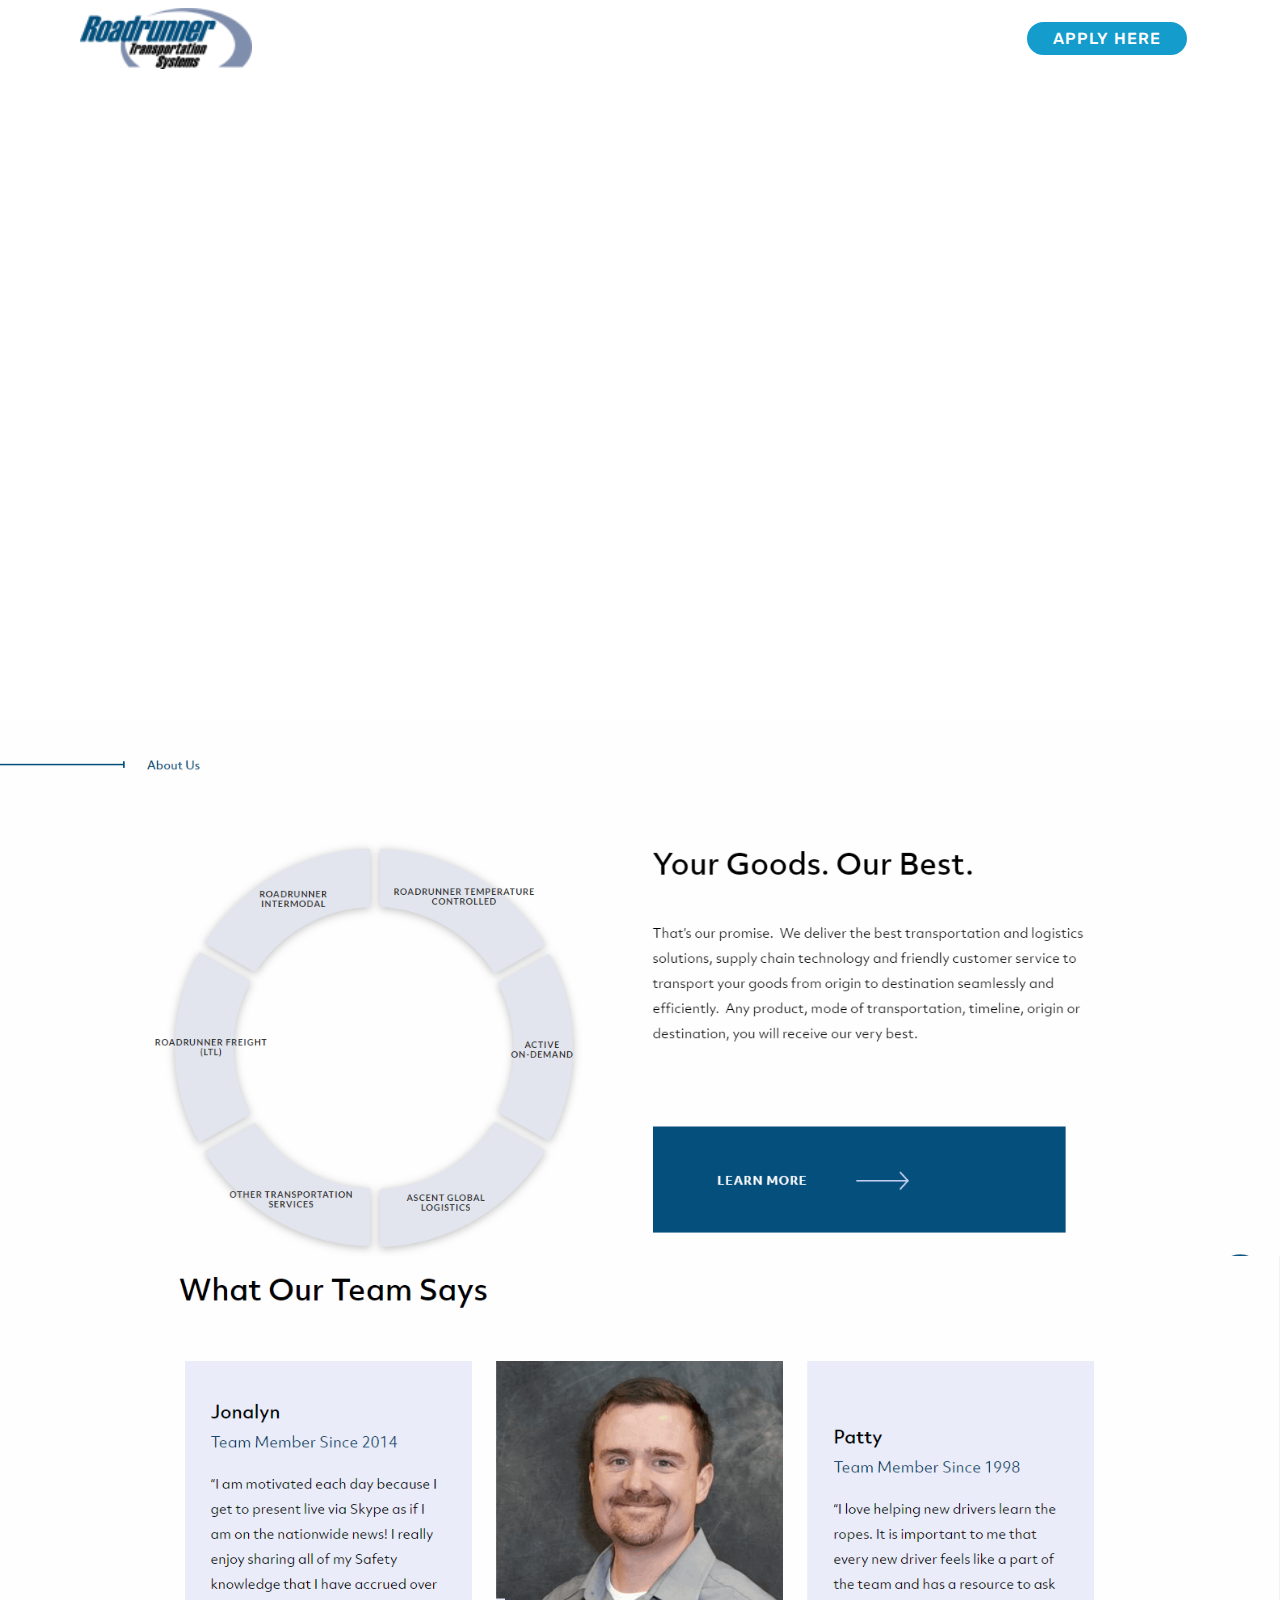
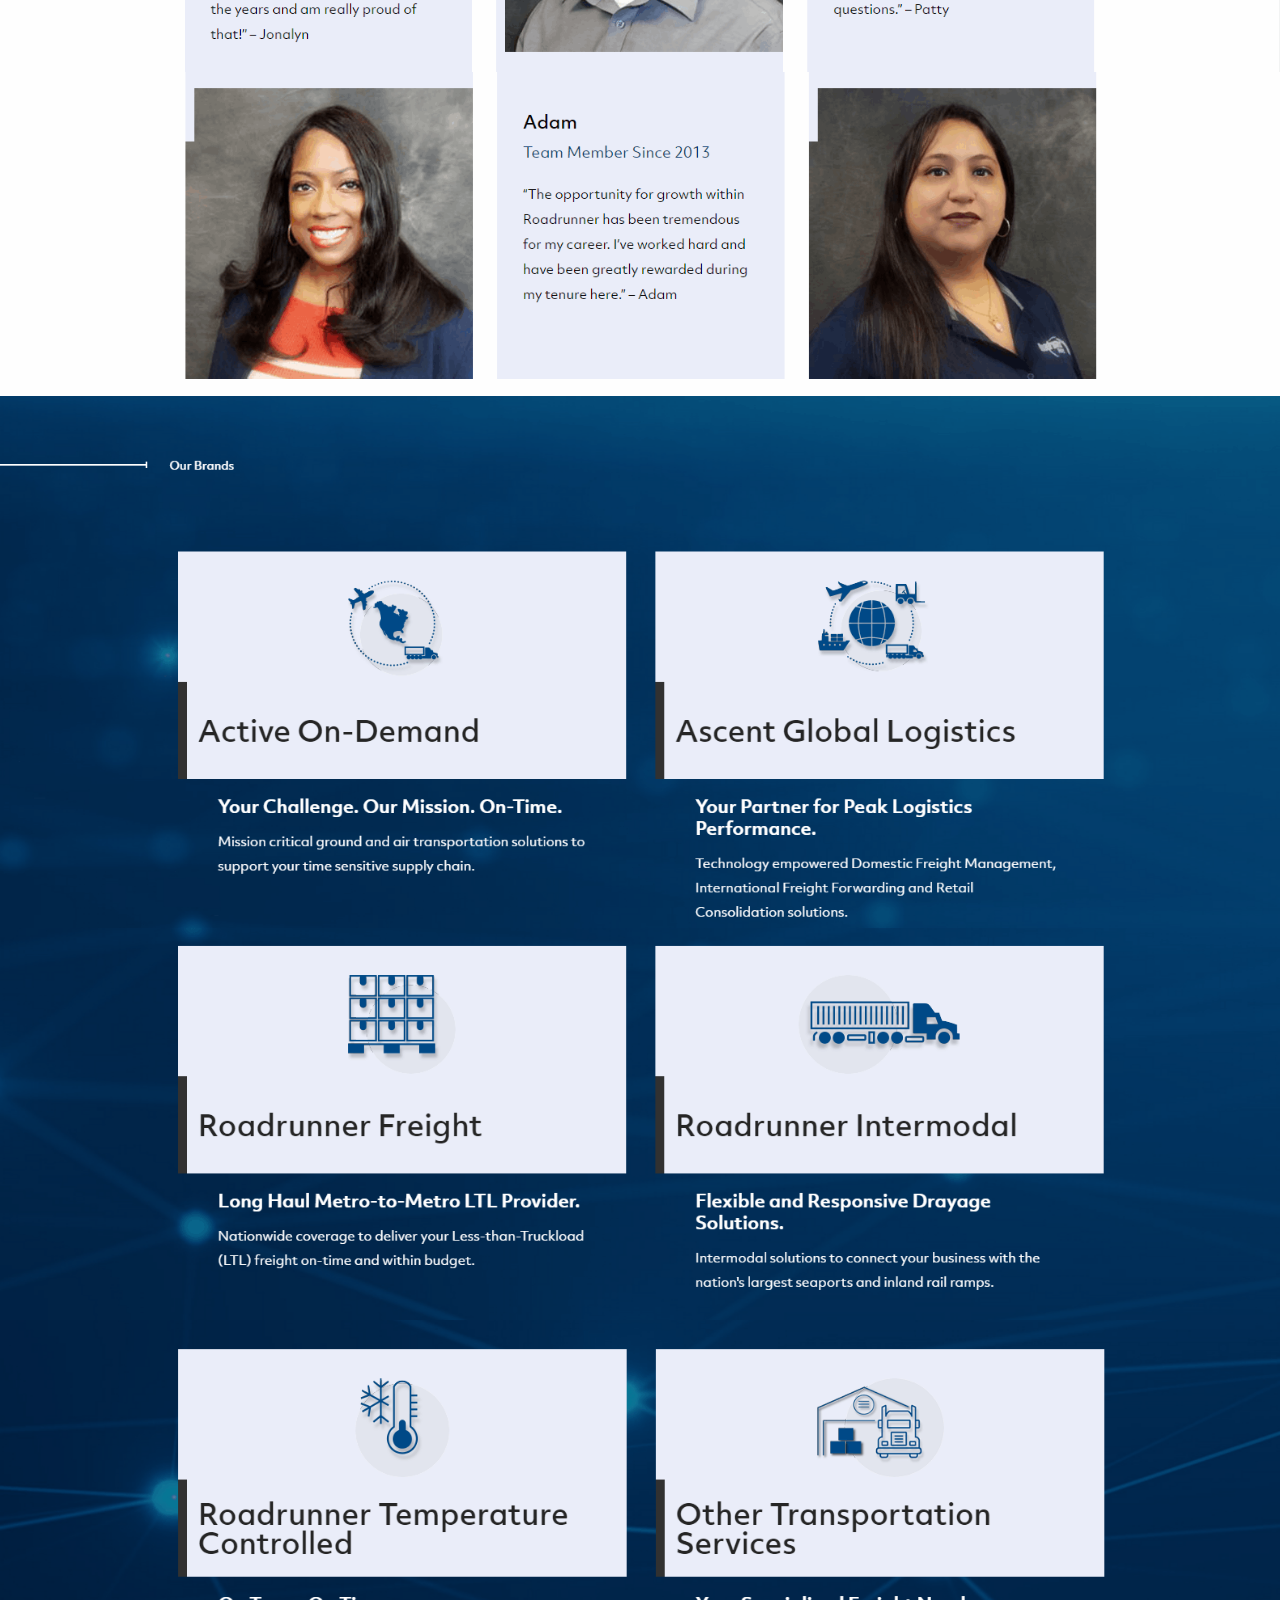
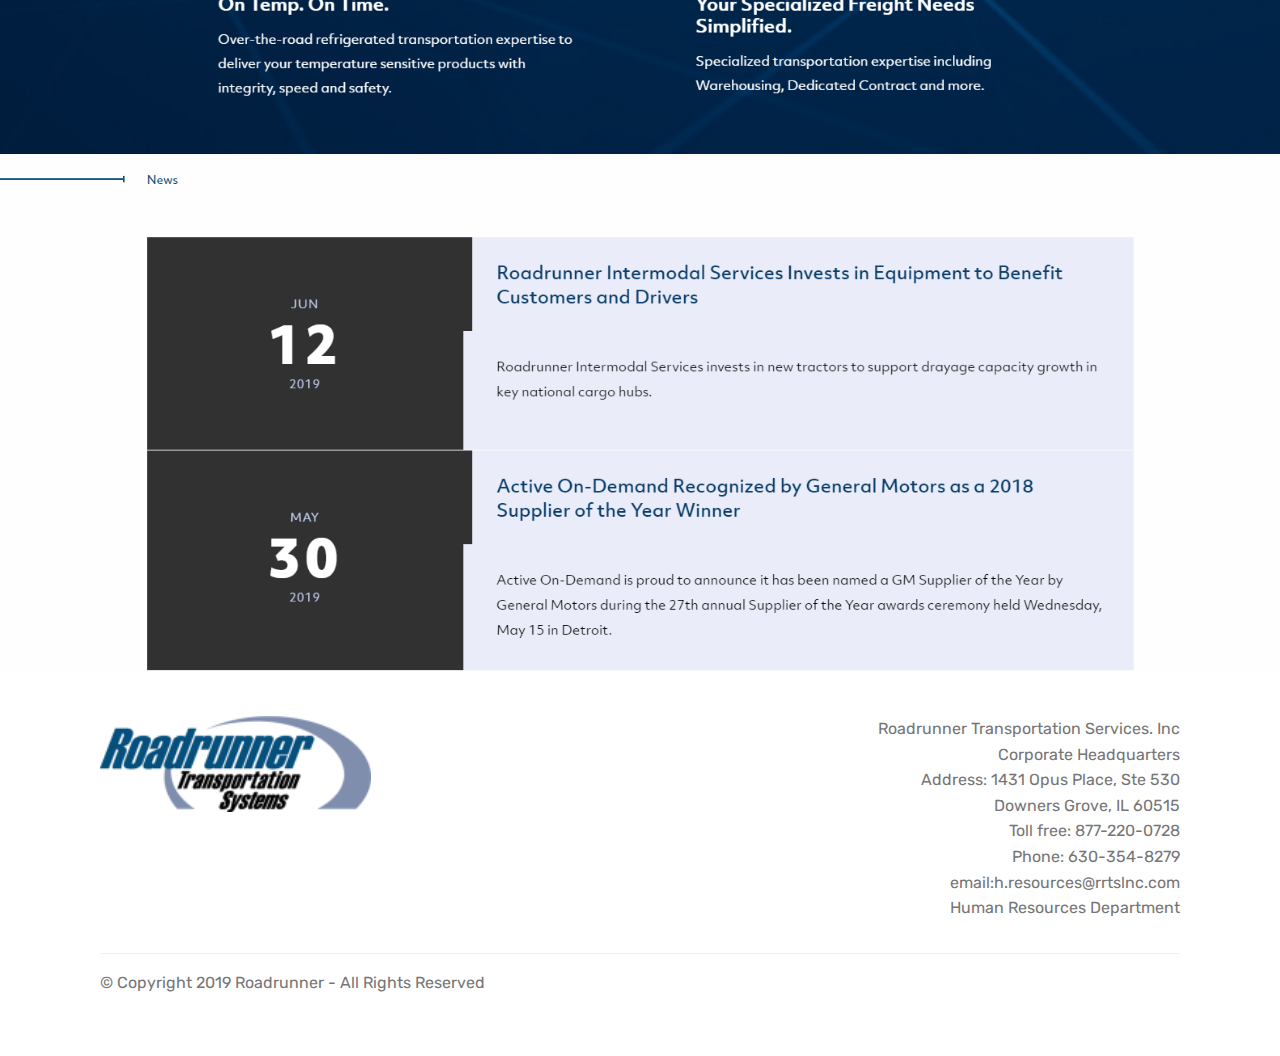
<file: index.html>
<!DOCTYPE html>
<html  >
<head>
  <!-- Site made with Mobirise Website Builder v4.10.7, https://mobirise.com -->
  <meta charset="UTF-8">
  <meta http-equiv="X-UA-Compatible" content="IE=edge">
  <meta name="generator" content="Mobirise v4.10.7, mobirise.com">
  <meta name="viewport" content="width=device-width, initial-scale=1, minimum-scale=1">
  <link rel="shortcut icon" href="assets/images/logo-122x43.png" type="image/x-icon">
  <meta name="description" content="">
  
  <title>Home</title>
  <link rel="stylesheet" href="assets/tether/tether.min.css">
  <link rel="stylesheet" href="assets/bootstrap/css/bootstrap.min.css">
  <link rel="stylesheet" href="assets/bootstrap/css/bootstrap-grid.min.css">
  <link rel="stylesheet" href="assets/bootstrap/css/bootstrap-reboot.min.css">
  <link rel="stylesheet" href="assets/dropdown/css/style.css">
  <link rel="stylesheet" href="assets/socicon/css/styles.css">
  <link rel="stylesheet" href="assets/theme/css/style.css">
  <link rel="stylesheet" href="assets/mobirise/css/mbr-additional.css" type="text/css">
  
  
  
</head>
<body>
  <section class="menu cid-rCyfBhD8Ez" once="menu" id="menu2-8">

    

    <nav class="navbar navbar-expand beta-menu navbar-dropdown align-items-center navbar-fixed-top navbar-toggleable-sm">
        <button class="navbar-toggler navbar-toggler-right" type="button" data-toggle="collapse" data-target="#navbarSupportedContent" aria-controls="navbarSupportedContent" aria-expanded="false" aria-label="Toggle navigation">
            <div class="hamburger">
                <span></span>
                <span></span>
                <span></span>
                <span></span>
            </div>
        </button>
        <div class="menu-logo">
            <div class="navbar-brand">
                <span class="navbar-logo">
                    <a href="index.html">
                        <img src="assets/images/logo-122x43.png" alt="Mobirise" title="" style="height: 3.8rem;">
                    </a>
                </span>
                
            </div>
        </div>
        <div class="collapse navbar-collapse" id="navbarSupportedContent">
            <ul class="navbar-nav nav-dropdown" data-app-modern-menu="true"><li class="nav-item">
                    <a class="nav-link link text-black display-4" href="https://mobirise.co"></a>
                </li></ul>
            <div class="navbar-buttons mbr-section-btn"><a class="btn btn-sm btn-primary display-4" href="page1.html">APPLY HERE</a></div>
        </div>
    </nav>
</section>

<section class="engine"><a href="https://mobirise.info/x">free css templates</a></section><section class="cid-rCynxNQQt8" id="video2-d">

    
    
    <figure class="mbr-figure align-center">
        <div class="video-block" style="width: 100%;">
            <div><iframe class="mbr-embedded-video" src="https://www.youtube.com/embed/ajBcwl9Q0gI?rel=0&amp;amp;showinfo=0&amp;autoplay=1&amp;loop=1&amp;playlist=ajBcwl9Q0gI" width="1280" height="720" frameborder="0" allowfullscreen></iframe></div>
        </div>
    </figure>
</section>

<section class="cid-rCyeImFgeD" id="image2-1">

    

    <figure class="mbr-figure">
        <div class="image-block" style="width: 100%;">
            <img src="assets/images/ucscreenshot20190914124921-1582x662.png" alt="Mobirise" title="">
            
        </div>
    </figure>
</section>

<section class="cid-rCyeNjbV6c" id="image2-2">

    

    <figure class="mbr-figure">
        <div class="image-block" style="width: 100%;">
            <img src="assets/images/ucscreenshot20190914131341-1584x515.png" alt="Mobirise" title="">
            
        </div>
    </figure>
</section>

<section class="cid-rCyf3JE9lb" id="image2-3">

    

    <figure class="mbr-figure">
        <div class="image-block" style="width: 100%;">
            <img src="assets/images/ucscreenshot20190914131458-1581x401.png" alt="Mobirise" title="">
            
        </div>
    </figure>
</section>

<section class="cid-rCyfhLuvdF" id="image2-4">

    

    <figure class="mbr-figure">
        <div class="image-block" style="width: 100%;">
            <img src="assets/images/ucscreenshot20190914131905-1582x657.png" alt="Mobirise" title="">
            
        </div>
    </figure>
</section>

<section class="cid-rCyflOA1gS" id="image2-5">

    

    <figure class="mbr-figure">
        <div class="image-block" style="width: 100%;">
            <img src="assets/images/ucscreenshot20190914132224-1582x484.png" alt="Mobirise" title="">
            
        </div>
    </figure>
</section>

<section class="cid-rCyfploljH" id="image2-6">

    

    <figure class="mbr-figure">
        <div class="image-block" style="width: 100%;">
            <img src="assets/images/ucscreenshot20190914132359-1581x536.png" alt="Mobirise" title="">
            
        </div>
    </figure>
</section>

<section class="cid-rCyfsPy6o5" id="image2-7">

    

    <figure class="mbr-figure">
        <div class="image-block" style="width: 100%;">
            <img src="assets/images/ucscreenshot20190914133442-1583x640.png" alt="Mobirise" title="">
            
        </div>
    </figure>
</section>

<section class="cid-rCympDjyMk" id="footer5-c">

    

    

    <div class="container">
        <div class="media-container-row">
            <div class="col-md-3">
                <div class="media-wrap">
                    <a href="index.html">
                       <img src="assets/images/logo-192x68.png" alt="Mobirise" title="">
                    </a>
                </div>
            </div>
            <div class="col-md-9">
                <p class="mbr-text align-right links mbr-fonts-style display-7">Roadrunner Transportation Services. Inc
<br>Corporate Headquarters
<br>Address: 1431 Opus Place, Ste 530
<br>Downers Grove, IL 60515
<br>Toll free: 877-220-0728
<br>Phone: 630-354-8279
<br>email:h.resources@rrtslnc.com
<br>Human Resources Department</p>
            </div>
        </div>
        <div class="footer-lower">
            <div class="media-container-row">
                <div class="col-md-12">
                    <hr>
                </div>
            </div>
            <div class="media-container-row mbr-white">
                <div class="col-md-6 copyright">
                    <p class="mbr-text mbr-fonts-style display-7">
                        © Copyright 2019 Roadrunner - All Rights Reserved
                    </p>
                </div>
                <div class="col-md-6">
                    
                </div>
            </div>
        </div>
    </div>
</section>


  <script src="assets/web/assets/jquery/jquery.min.js"></script>
  <script src="assets/popper/popper.min.js"></script>
  <script src="assets/tether/tether.min.js"></script>
  <script src="assets/bootstrap/js/bootstrap.min.js"></script>
  <script src="assets/smoothscroll/smooth-scroll.js"></script>
  <script src="assets/dropdown/js/nav-dropdown.js"></script>
  <script src="assets/dropdown/js/navbar-dropdown.js"></script>
  <script src="assets/touchswipe/jquery.touch-swipe.min.js"></script>
  <script src="assets/theme/js/script.js"></script>
  
  
</body>
</html>
</file>
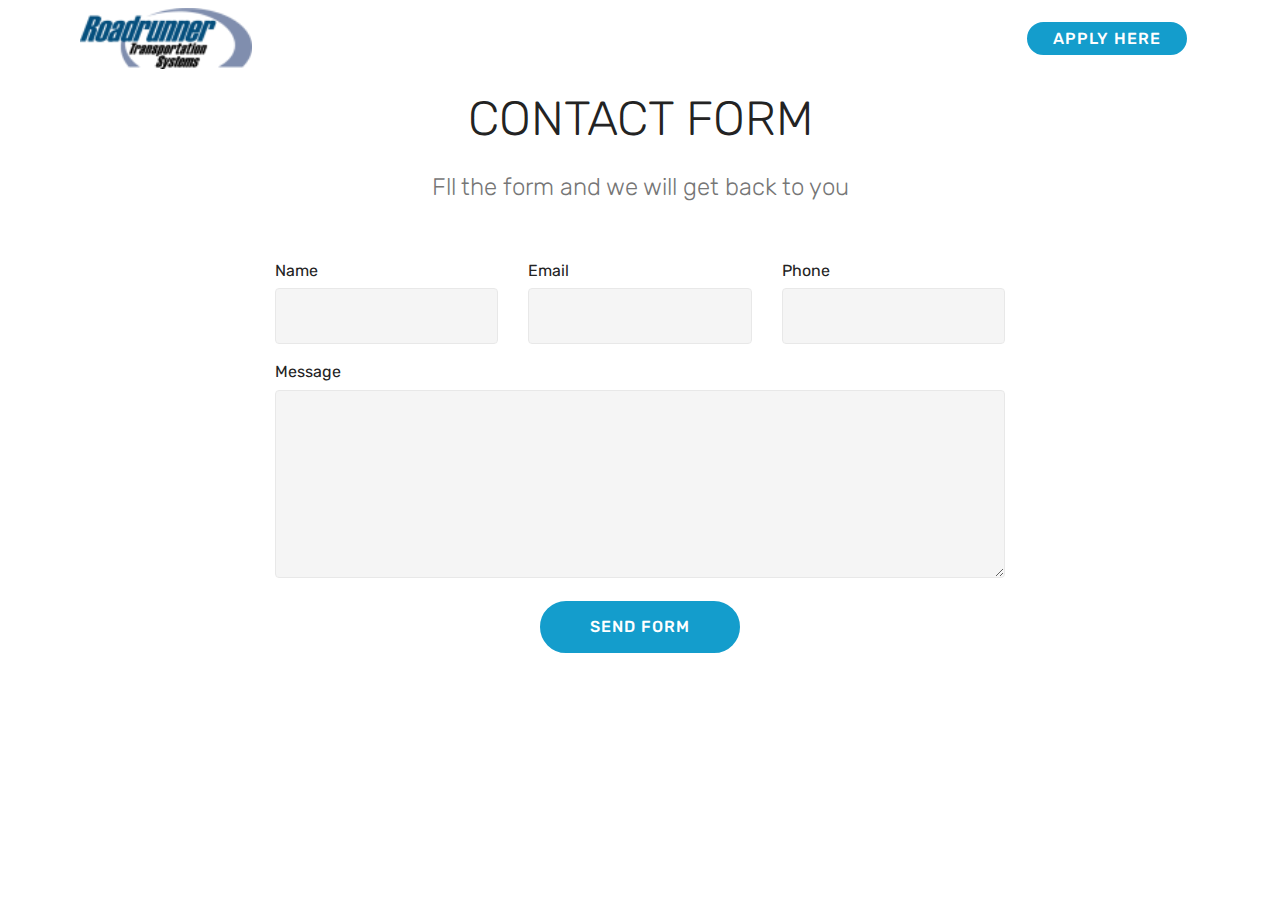
<file: page1.html>
<!DOCTYPE html>
<html  >
<head>
  <!-- Site made with Mobirise Website Builder v4.10.7, https://mobirise.com -->
  <meta charset="UTF-8">
  <meta http-equiv="X-UA-Compatible" content="IE=edge">
  <meta name="generator" content="Mobirise v4.10.7, mobirise.com">
  <meta name="viewport" content="width=device-width, initial-scale=1, minimum-scale=1">
  <link rel="shortcut icon" href="assets/images/logo-122x43.png" type="image/x-icon">
  <meta name="description" content="Web Builder Description">
  
  <title>APPLY HERE</title>
  <link rel="stylesheet" href="assets/tether/tether.min.css">
  <link rel="stylesheet" href="assets/bootstrap/css/bootstrap.min.css">
  <link rel="stylesheet" href="assets/bootstrap/css/bootstrap-grid.min.css">
  <link rel="stylesheet" href="assets/bootstrap/css/bootstrap-reboot.min.css">
  <link rel="stylesheet" href="assets/dropdown/css/style.css">
  <link rel="stylesheet" href="assets/theme/css/style.css">
  <link rel="stylesheet" href="assets/mobirise/css/mbr-additional.css" type="text/css">
  
  
  
</head>
<body>
  <section class="menu cid-rCyfBhD8Ez" once="menu" id="menu2-9">

    

    <nav class="navbar navbar-expand beta-menu navbar-dropdown align-items-center navbar-fixed-top navbar-toggleable-sm">
        <button class="navbar-toggler navbar-toggler-right" type="button" data-toggle="collapse" data-target="#navbarSupportedContent" aria-controls="navbarSupportedContent" aria-expanded="false" aria-label="Toggle navigation">
            <div class="hamburger">
                <span></span>
                <span></span>
                <span></span>
                <span></span>
            </div>
        </button>
        <div class="menu-logo">
            <div class="navbar-brand">
                <span class="navbar-logo">
                    <a href="index.html">
                        <img src="assets/images/logo-122x43.png" alt="Mobirise" title="" style="height: 3.8rem;">
                    </a>
                </span>
                
            </div>
        </div>
        <div class="collapse navbar-collapse" id="navbarSupportedContent">
            <ul class="navbar-nav nav-dropdown" data-app-modern-menu="true"><li class="nav-item">
                    <a class="nav-link link text-black display-4" href="https://mobirise.co"></a>
                </li></ul>
            <div class="navbar-buttons mbr-section-btn"><a class="btn btn-sm btn-primary display-4" href="page1.html">APPLY HERE</a></div>
        </div>
    </nav>
</section>

<section class="engine"><a href="https://mobirise.info/d">web maker</a></section><section class="mbr-section form1 cid-rCygfrB4Hj" id="form1-a">

    

    
    <div class="container">
        <div class="row justify-content-center">
            <div class="title col-12 col-lg-8">
                <h2 class="mbr-section-title align-center pb-3 mbr-fonts-style display-2">
                    CONTACT FORM
                </h2>
                <h3 class="mbr-section-subtitle align-center mbr-light pb-3 mbr-fonts-style display-5">Fll the form and we will get back to you</h3>
            </div>
        </div>
    </div>
    <div class="container">
        <div class="row justify-content-center">
            <div class="media-container-column col-lg-8" data-form-type="formoid">
                <!---Formbuilder Form--->
                <form action="https://mobirise.com/" method="POST" class="mbr-form form-with-styler" data-form-title="Mobirise Form"><input type="hidden" name="email" data-form-email="true" value="3SNrpaQXGgfyBeJKeEfSiPD+tXl9Vqc89tNunaQhopXRZtgkbaU8Ou4RGdGI3ut3RFvnf3CANZBK93gVSPDHlczXzrYHu8k3kH3gmBnA9/BZ7VFKNLe1/FnQ1krL/IaG">
                    <div class="row">
                        <div hidden="hidden" data-form-alert="" class="alert alert-success col-12">Thanks for filling out the form!</div>
                        <div hidden="hidden" data-form-alert-danger="" class="alert alert-danger col-12">
                        </div>
                    </div>
                    <div class="dragArea row">
                        <div class="col-md-4  form-group" data-for="name">
                            <label for="name-form1-a" class="form-control-label mbr-fonts-style display-7">Name</label>
                            <input type="text" name="name" data-form-field="Name" required="required" class="form-control display-7" id="name-form1-a">
                        </div>
                        <div class="col-md-4  form-group" data-for="email">
                            <label for="email-form1-a" class="form-control-label mbr-fonts-style display-7">Email</label>
                            <input type="email" name="email" data-form-field="Email" required="required" class="form-control display-7" id="email-form1-a">
                        </div>
                        <div data-for="phone" class="col-md-4  form-group">
                            <label for="phone-form1-a" class="form-control-label mbr-fonts-style display-7">Phone</label>
                            <input type="tel" name="phone" data-form-field="Phone" class="form-control display-7" id="phone-form1-a">
                        </div>
                        <div data-for="message" class="col-md-12 form-group">
                            <label for="message-form1-a" class="form-control-label mbr-fonts-style display-7">Message</label>
                            <textarea name="message" data-form-field="Message" class="form-control display-7" id="message-form1-a"></textarea>
                        </div>
                        <div class="col-md-12 input-group-btn align-center">
                            <button type="submit" class="btn btn-primary btn-form display-4">SEND FORM</button>
                        </div>
                    </div>
                </form><!---Formbuilder Form--->
            </div>
        </div>
    </div>
</section>


  <script src="assets/web/assets/jquery/jquery.min.js"></script>
  <script src="assets/popper/popper.min.js"></script>
  <script src="assets/tether/tether.min.js"></script>
  <script src="assets/bootstrap/js/bootstrap.min.js"></script>
  <script src="assets/smoothscroll/smooth-scroll.js"></script>
  <script src="assets/dropdown/js/nav-dropdown.js"></script>
  <script src="assets/dropdown/js/navbar-dropdown.js"></script>
  <script src="assets/touchswipe/jquery.touch-swipe.min.js"></script>
  <script src="assets/theme/js/script.js"></script>
  <script src="assets/formoid/formoid.min.js"></script>
  
  
</body>
</html>
</file>
<file: assets/dropdown/css/style.css>
.navbar-dropdown {
  left: 0;
  padding: 0;
  position: absolute;
  right: 0;
  top: 0;
  transition: all 0.45s ease;
  z-index: 1030;
  background: #282828; }
  .navbar-dropdown .navbar-logo {
    margin-right: 0.8rem;
    transition: margin 0.3s ease-in-out;
    vertical-align: middle; }
    .navbar-dropdown .navbar-logo img {
      height: 3.125rem;
      transition: all 0.3s ease-in-out; }
    .navbar-dropdown .navbar-logo.mbr-iconfont {
      font-size: 3.125rem;
      line-height: 3.125rem; }
  .navbar-dropdown .navbar-caption {
    font-weight: 700;
    white-space: normal;
    vertical-align: -4px;
    line-height: 3.125rem !important; }
    .navbar-dropdown .navbar-caption, .navbar-dropdown .navbar-caption:hover {
      color: inherit;
      text-decoration: none; }
  .navbar-dropdown .mbr-iconfont + .navbar-caption {
    vertical-align: -1px; }
  .navbar-dropdown.navbar-fixed-top {
    position: fixed; }
  .navbar-dropdown .navbar-brand span {
    vertical-align: -4px; }
  .navbar-dropdown.bg-color.transparent {
    background: none; }
  .navbar-dropdown.navbar-short .navbar-brand {
    padding: 0.625rem 0; }
    .navbar-dropdown.navbar-short .navbar-brand span {
      vertical-align: -1px; }
  .navbar-dropdown.navbar-short .navbar-caption {
    line-height: 2.375rem !important;
    vertical-align: -2px; }
  .navbar-dropdown.navbar-short .navbar-logo {
    margin-right: 0.5rem; }
    .navbar-dropdown.navbar-short .navbar-logo img {
      height: 2.375rem; }
    .navbar-dropdown.navbar-short .navbar-logo.mbr-iconfont {
      font-size: 2.375rem;
      line-height: 2.375rem; }
  .navbar-dropdown.navbar-short .mbr-table-cell {
    height: 3.625rem; }
  .navbar-dropdown .navbar-close {
    left: 0.6875rem;
    position: fixed;
    top: 0.75rem;
    z-index: 1000; }
  .navbar-dropdown .hamburger-icon {
    content: "";
    display: inline-block;
    vertical-align: middle;
    width: 16px;
    -webkit-box-shadow: 0 -6px 0 1px #282828,0 0 0 1px #282828,0 6px 0 1px #282828;
    -moz-box-shadow: 0 -6px 0 1px #282828,0 0 0 1px #282828,0 6px 0 1px #282828;
    box-shadow: 0 -6px 0 1px #282828,0 0 0 1px #282828,0 6px 0 1px #282828; }

.dropdown-menu .dropdown-toggle[data-toggle="dropdown-submenu"]::after {
  border-bottom: 0.35em solid transparent;
  border-left: 0.35em solid;
  border-right: 0;
  border-top: 0.35em solid transparent;
  margin-left: 0.3rem; }

.dropdown-menu .dropdown-item:focus {
  outline: 0; }

.nav-dropdown {
  font-size: 0.75rem;
  font-weight: 500;
  height: auto !important; }
  .nav-dropdown .nav-btn {
    padding-left: 1rem; }
  .nav-dropdown .link {
    margin: .667em 1.667em;
    font-weight: 500;
    padding: 0;
    transition: color .2s ease-in-out; }
    .nav-dropdown .link.dropdown-toggle {
      margin-right: 2.583em; }
      .nav-dropdown .link.dropdown-toggle::after {
        margin-left: .25rem;
        border-top: 0.35em solid;
        border-right: 0.35em solid transparent;
        border-left: 0.35em solid transparent;
        border-bottom: 0; }
      .nav-dropdown .link.dropdown-toggle[aria-expanded="true"] {
        margin: 0;
        padding: 0.667em 3.263em  0.667em 1.667em; }
  .nav-dropdown .link::after,
  .nav-dropdown .dropdown-item::after {
    color: inherit; }
  .nav-dropdown .btn {
    font-size: 0.75rem;
    font-weight: 700;
    letter-spacing: 0;
    margin-bottom: 0;
    padding-left: 1.25rem;
    padding-right: 1.25rem; }
  .nav-dropdown .dropdown-menu {
    border-radius: 0;
    border: 0;
    left: 0;
    margin: 0;
    padding-bottom: 1.25rem;
    padding-top: 1.25rem;
    position: relative; }
  .nav-dropdown .dropdown-submenu {
    margin-left: 0.125rem;
    top: 0; }
  .nav-dropdown .dropdown-item {
    font-weight: 500;
    line-height: 2;
    padding: 0.3846em 4.615em 0.3846em 1.5385em;
    position: relative;
    transition: color .2s ease-in-out, background-color .2s ease-in-out; }
    .nav-dropdown .dropdown-item::after {
      margin-top: -0.3077em;
      position: absolute;
      right: 1.1538em;
      top: 50%; }
    .nav-dropdown .dropdown-item:focus, .nav-dropdown .dropdown-item:hover {
      background: none; }

@media (max-width: 767px) {
  .nav-dropdown.navbar-toggleable-sm {
    bottom: 0;
    display: none;
    left: 0;
    overflow-x: hidden;
    position: fixed;
    top: 0;
    transform: translateX(-100%);
    -ms-transform: translateX(-100%);
    -webkit-transform: translateX(-100%);
    width: 18.75rem;
    z-index: 999; } }
.nav-dropdown.navbar-toggleable-xl {
  bottom: 0;
  display: none;
  left: 0;
  overflow-x: hidden;
  position: fixed;
  top: 0;
  transform: translateX(-100%);
  -ms-transform: translateX(-100%);
  -webkit-transform: translateX(-100%);
  width: 18.75rem;
  z-index: 999; }

.nav-dropdown-sm {
  display: block !important;
  overflow-x: hidden;
  overflow: auto;
  padding-top: 3.875rem; }
  .nav-dropdown-sm::after {
    content: "";
    display: block;
    height: 3rem;
    width: 100%; }
  .nav-dropdown-sm.collapse.in ~ .navbar-close {
    display: block !important; }
  .nav-dropdown-sm.collapsing, .nav-dropdown-sm.collapse.in {
    transform: translateX(0);
    -ms-transform: translateX(0);
    -webkit-transform: translateX(0);
    transition: all 0.25s ease-out;
    -webkit-transition: all 0.25s ease-out;
    background: #282828; }
  .nav-dropdown-sm.collapsing[aria-expanded="false"] {
    transform: translateX(-100%);
    -ms-transform: translateX(-100%);
    -webkit-transform: translateX(-100%); }
  .nav-dropdown-sm .nav-item {
    display: block;
    margin-left: 0 !important;
    padding-left: 0; }
  .nav-dropdown-sm .link,
  .nav-dropdown-sm .dropdown-item {
    border-top: 1px dotted rgba(255, 255, 255, 0.1);
    font-size: 0.8125rem;
    line-height: 1.6;
    margin: 0 !important;
    padding: 0.875rem 2.4rem 0.875rem 1.5625rem !important;
    position: relative;
    white-space: normal; }
    .nav-dropdown-sm .link:focus, .nav-dropdown-sm .link:hover,
    .nav-dropdown-sm .dropdown-item:focus,
    .nav-dropdown-sm .dropdown-item:hover {
      background: rgba(0, 0, 0, 0.2) !important;
      color: #c0a375; }
  .nav-dropdown-sm .nav-btn {
    position: relative;
    padding: 1.5625rem 1.5625rem 0 1.5625rem; }
    .nav-dropdown-sm .nav-btn::before {
      border-top: 1px dotted rgba(255, 255, 255, 0.1);
      content: "";
      left: 0;
      position: absolute;
      top: 0;
      width: 100%; }
    .nav-dropdown-sm .nav-btn + .nav-btn {
      padding-top: 0.625rem; }
      .nav-dropdown-sm .nav-btn + .nav-btn::before {
        display: none; }
  .nav-dropdown-sm .btn {
    padding: 0.625rem 0; }
  .nav-dropdown-sm .dropdown-toggle[data-toggle="dropdown-submenu"]::after {
    margin-left: .25rem;
    border-top: 0.35em solid;
    border-right: 0.35em solid transparent;
    border-left: 0.35em solid transparent;
    border-bottom: 0; }
  .nav-dropdown-sm .dropdown-toggle[data-toggle="dropdown-submenu"][aria-expanded="true"]::after {
    border-top: 0;
    border-right: 0.35em solid transparent;
    border-left: 0.35em solid transparent;
    border-bottom: 0.35em solid; }
  .nav-dropdown-sm .dropdown-menu {
    margin: 0;
    padding: 0;
    position: relative;
    top: 0;
    left: 0;
    width: 100%;
    border: 0;
    float: none;
    border-radius: 0;
    background: none; }
  .nav-dropdown-sm .dropdown-submenu {
    left: 100%;
    margin-left: 0.125rem;
    margin-top: -1.25rem;
    top: 0; }

.navbar-toggleable-sm .nav-dropdown .dropdown-menu {
  position: absolute; }

.navbar-toggleable-sm .nav-dropdown .dropdown-submenu {
  left: 100%;
  margin-left: 0.125rem;
  margin-top: -1.25rem;
  top: 0; }

.navbar-toggleable-sm.opened .nav-dropdown .dropdown-menu {
  position: relative; }

.navbar-toggleable-sm.opened .nav-dropdown .dropdown-submenu {
  left: 0;
  margin-left: 00rem;
  margin-top: 0rem;
  top: 0; }

.is-builder .nav-dropdown.collapsing {
  transition: none !important; }

/*# sourceMappingURL=style.css.map */
</file>
<file: assets/socicon/css/styles.css>
@charset "UTF-8";

@font-face {
  font-family: "socicon";
  src:url("../fonts/socicon.eot");
  src:url("../fonts/socicon.eot?#iefix") format("embedded-opentype"),
    url("../fonts/socicon.woff") format("woff"),
    url("../fonts/socicon.ttf") format("truetype"),
    url("../fonts/socicon.svg#socicon") format("svg");
  font-weight: normal;
  font-style: normal;

}

[data-icon]:before {
  font-family: "socicon" !important;
  content: attr(data-icon);
  font-style: normal !important;
  font-weight: normal !important;
  font-variant: normal !important;
  text-transform: none !important;
  speak: none;
  line-height: 1;
  -webkit-font-smoothing: antialiased;
  -moz-osx-font-smoothing: grayscale;
}

[class^="socicon-"]:before,
[class*=" socicon-"]:before {
  font-family: "socicon" !important;
  font-style: normal !important;
  font-weight: normal !important;
  font-variant: normal !important;
  text-transform: none !important;
  speak: none;
  line-height: 1;
  -webkit-font-smoothing: antialiased;
  -moz-osx-font-smoothing: grayscale;
}

.socicon-modelmayhem:before {
  content: "\e000";
}
.socicon-mixcloud:before {
  content: "\e001";
}
.socicon-drupal:before {
  content: "\e002";
}
.socicon-swarm:before {
  content: "\e003";
}
.socicon-istock:before {
  content: "\e004";
}
.socicon-yammer:before {
  content: "\e005";
}
.socicon-ello:before {
  content: "\e006";
}
.socicon-stackoverflow:before {
  content: "\e007";
}
.socicon-persona:before {
  content: "\e008";
}
.socicon-triplej:before {
  content: "\e009";
}
.socicon-houzz:before {
  content: "\e00a";
}
.socicon-rss:before {
  content: "\e00b";
}
.socicon-paypal:before {
  content: "\e00c";
}
.socicon-odnoklassniki:before {
  content: "\e00d";
}
.socicon-airbnb:before {
  content: "\e00e";
}
.socicon-periscope:before {
  content: "\e00f";
}
.socicon-outlook:before {
  content: "\e010";
}
.socicon-coderwall:before {
  content: "\e011";
}
.socicon-tripadvisor:before {
  content: "\e012";
}
.socicon-appnet:before {
  content: "\e013";
}
.socicon-goodreads:before {
  content: "\e014";
}
.socicon-tripit:before {
  content: "\e015";
}
.socicon-lanyrd:before {
  content: "\e016";
}
.socicon-slideshare:before {
  content: "\e017";
}
.socicon-buffer:before {
  content: "\e018";
}
.socicon-disqus:before {
  content: "\e019";
}
.socicon-vkontakte:before {
  content: "\e01a";
}
.socicon-whatsapp:before {
  content: "\e01b";
}
.socicon-patreon:before {
  content: "\e01c";
}
.socicon-storehouse:before {
  content: "\e01d";
}
.socicon-pocket:before {
  content: "\e01e";
}
.socicon-mail:before {
  content: "\e01f";
}
.socicon-blogger:before {
  content: "\e020";
}
.socicon-technorati:before {
  content: "\e021";
}
.socicon-reddit:before {
  content: "\e022";
}
.socicon-dribbble:before {
  content: "\e023";
}
.socicon-stumbleupon:before {
  content: "\e024";
}
.socicon-digg:before {
  content: "\e025";
}
.socicon-envato:before {
  content: "\e026";
}
.socicon-behance:before {
  content: "\e027";
}
.socicon-delicious:before {
  content: "\e028";
}
.socicon-deviantart:before {
  content: "\e029";
}
.socicon-forrst:before {
  content: "\e02a";
}
.socicon-play:before {
  content: "\e02b";
}
.socicon-zerply:before {
  content: "\e02c";
}
.socicon-wikipedia:before {
  content: "\e02d";
}
.socicon-apple:before {
  content: "\e02e";
}
.socicon-flattr:before {
  content: "\e02f";
}
.socicon-github:before {
  content: "\e030";
}
.socicon-renren:before {
  content: "\e031";
}
.socicon-friendfeed:before {
  content: "\e032";
}
.socicon-newsvine:before {
  content: "\e033";
}
.socicon-identica:before {
  content: "\e034";
}
.socicon-bebo:before {
  content: "\e035";
}
.socicon-zynga:before {
  content: "\e036";
}
.socicon-steam:before {
  content: "\e037";
}
.socicon-xbox:before {
  content: "\e038";
}
.socicon-windows:before {
  content: "\e039";
}
.socicon-qq:before {
  content: "\e03a";
}
.socicon-douban:before {
  content: "\e03b";
}
.socicon-meetup:before {
  content: "\e03c";
}
.socicon-playstation:before {
  content: "\e03d";
}
.socicon-android:before {
  content: "\e03e";
}
.socicon-snapchat:before {
  content: "\e03f";
}
.socicon-twitter:before {
  content: "\e040";
}
.socicon-facebook:before {
  content: "\e041";
}
.socicon-googleplus:before {
  content: "\e042";
}
.socicon-pinterest:before {
  content: "\e043";
}
.socicon-foursquare:before {
  content: "\e044";
}
.socicon-yahoo:before {
  content: "\e045";
}
.socicon-skype:before {
  content: "\e046";
}
.socicon-yelp:before {
  content: "\e047";
}
.socicon-feedburner:before {
  content: "\e048";
}
.socicon-linkedin:before {
  content: "\e049";
}
.socicon-viadeo:before {
  content: "\e04a";
}
.socicon-xing:before {
  content: "\e04b";
}
.socicon-myspace:before {
  content: "\e04c";
}
.socicon-soundcloud:before {
  content: "\e04d";
}
.socicon-spotify:before {
  content: "\e04e";
}
.socicon-grooveshark:before {
  content: "\e04f";
}
.socicon-lastfm:before {
  content: "\e050";
}
.socicon-youtube:before {
  content: "\e051";
}
.socicon-vimeo:before {
  content: "\e052";
}
.socicon-dailymotion:before {
  content: "\e053";
}
.socicon-vine:before {
  content: "\e054";
}
.socicon-flickr:before {
  content: "\e055";
}
.socicon-500px:before {
  content: "\e056";
}
.socicon-wordpress:before {
  content: "\e058";
}
.socicon-tumblr:before {
  content: "\e059";
}
.socicon-twitch:before {
  content: "\e05a";
}
.socicon-8tracks:before {
  content: "\e05b";
}
.socicon-amazon:before {
  content: "\e05c";
}
.socicon-icq:before {
  content: "\e05d";
}
.socicon-smugmug:before {
  content: "\e05e";
}
.socicon-ravelry:before {
  content: "\e05f";
}
.socicon-weibo:before {
  content: "\e060";
}
.socicon-baidu:before {
  content: "\e061";
}
.socicon-angellist:before {
  content: "\e062";
}
.socicon-ebay:before {
  content: "\e063";
}
.socicon-imdb:before {
  content: "\e064";
}
.socicon-stayfriends:before {
  content: "\e065";
}
.socicon-residentadvisor:before {
  content: "\e066";
}
.socicon-google:before {
  content: "\e067";
}
.socicon-yandex:before {
  content: "\e068";
}
.socicon-sharethis:before {
  content: "\e069";
}
.socicon-bandcamp:before {
  content: "\e06a";
}
.socicon-itunes:before {
  content: "\e06b";
}
.socicon-deezer:before {
  content: "\e06c";
}
.socicon-telegram:before {
  content: "\e06e";
}
.socicon-openid:before {
  content: "\e06f";
}
.socicon-amplement:before {
  content: "\e070";
}
.socicon-viber:before {
  content: "\e071";
}
.socicon-zomato:before {
  content: "\e072";
}
.socicon-draugiem:before {
  content: "\e074";
}
.socicon-endomodo:before {
  content: "\e075";
}
.socicon-filmweb:before {
  content: "\e076";
}
.socicon-stackexchange:before {
  content: "\e077";
}
.socicon-wykop:before {
  content: "\e078";
}
.socicon-teamspeak:before {
  content: "\e079";
}
.socicon-teamviewer:before {
  content: "\e07a";
}
.socicon-ventrilo:before {
  content: "\e07b";
}
.socicon-younow:before {
  content: "\e07c";
}
.socicon-raidcall:before {
  content: "\e07d";
}
.socicon-mumble:before {
  content: "\e07e";
}
.socicon-medium:before {
  content: "\e06d";
}
.socicon-bebee:before {
  content: "\e07f";
}
.socicon-hitbox:before {
  content: "\e080";
}
.socicon-reverbnation:before {
  content: "\e081";
}
.socicon-formulr:before {
  content: "\e082";
}
.socicon-instagram:before {
  content: "\e057";
}
.socicon-battlenet:before {
  content: "\e083";
}
.socicon-chrome:before {
  content: "\e084";
}
.socicon-discord:before {
  content: "\e086";
}
.socicon-issuu:before {
  content: "\e087";
}
.socicon-macos:before {
  content: "\e088";
}
.socicon-firefox:before {
  content: "\e089";
}
.socicon-opera:before {
  content: "\e08d";
}
.socicon-keybase:before {
  content: "\e090";
}
.socicon-alliance:before {
  content: "\e091";
}
.socicon-livejournal:before {
  content: "\e092";
}
.socicon-googlephotos:before {
  content: "\e093";
}
.socicon-horde:before {
  content: "\e094";
}
.socicon-etsy:before {
  content: "\e095";
}
.socicon-zapier:before {
  content: "\e096";
}
.socicon-google-scholar:before {
  content: "\e097";
}
.socicon-researchgate:before {
  content: "\e098";
}
.socicon-wechat:before {
  content: "\e099";
}
.socicon-strava:before {
  content: "\e09a";
}
.socicon-line:before {
  content: "\e09b";
}
.socicon-lyft:before {
  content: "\e09c";
}
.socicon-uber:before {
  content: "\e09d";
}
.socicon-songkick:before {
  content: "\e09e";
}
.socicon-viewbug:before {
  content: "\e09f";
}
.socicon-googlegroups:before {
  content: "\e0a0";
}
.socicon-quora:before {
  content: "\e073";
}
.socicon-diablo:before {
  content: "\e085";
}
.socicon-blizzard:before {
  content: "\e0a1";
}
.socicon-hearthstone:before {
  content: "\e08b";
}
.socicon-heroes:before {
  content: "\e08a";
}
.socicon-overwatch:before {
  content: "\e08c";
}
.socicon-warcraft:before {
  content: "\e08e";
}
.socicon-starcraft:before {
  content: "\e08f";
}
.socicon-beam:before {
  content: "\e0a2";
}
.socicon-curse:before {
  content: "\e0a3";
}
.socicon-player:before {
  content: "\e0a4";
}
.socicon-streamjar:before {
  content: "\e0a5";
}
.socicon-nintendo:before {
  content: "\e0a6";
}
.socicon-hellocoton:before {
  content: "\e0a7";
}
</file>
<file: assets/theme/css/style.css>
/*!
 * Mobirise v4 theme (https://mobirise.com/)
 * Copyright 2017 Mobirise
 */
section {
  background-color: #eeeeee;
}

section,
.container,
.container-fluid {
  position: relative;
  word-wrap: break-word;
}

a.mbr-iconfont:hover {
  text-decoration: none;
}

.article .lead p, .article .lead ul, .article .lead ol, .article .lead pre, .article .lead blockquote {
  margin-bottom: 0;
}

a {
  font-style: normal;
  font-weight: 400;
  cursor: pointer;
}

a, a:hover {
  text-decoration: none;
}

figure {
  margin-bottom: 0;
}

body {
  color: #232323;
}

h1, h2, h3, h4, h5, h6,
.h1, .h2, .h3, .h4, .h5, .h6,
.display-1, .display-2, .display-3, .display-4 {
  line-height: 1;
  word-break: break-word;
  word-wrap: break-word;
}

b, strong {
  font-weight: bold;
}

blockquote {
  padding: 10px 0 10px 20px;
  position: relative;
  border-left: 2px solid;
  border-color: #ff3366;
}

input:-webkit-autofill, input:-webkit-autofill:hover, input:-webkit-autofill:focus, input:-webkit-autofill:active {
  transition-delay: 9999s;
  transition-property: background-color, color;
}

textarea[type="hidden"] {
  display: none;
}

body {
  position: relative;
}

section {
  background-position: 50% 50%;
  background-repeat: no-repeat;
  background-size: cover;
}

section .mbr-background-video,
section .mbr-background-video-preview {
  position: absolute;
  bottom: 0;
  left: 0;
  right: 0;
  top: 0;
}

.hidden {
  visibility: hidden;
}

.mbr-z-index20 {
  z-index: 20;
}

/*! Base colors */
.mbr-white {
  color: #ffffff;
}

.mbr-black {
  color: #000000;
}

.mbr-bg-white {
  background-color: #ffffff;
}

.mbr-bg-black {
  background-color: #000000;
}

/*! Text-aligns */
.align-left {
  text-align: left;
}

.align-center {
  text-align: center;
}

.align-right {
  text-align: right;
}

@media (max-width: 767px) {
  .align-left, .align-center, .align-right, .mbr-section-btn, .mbr-section-title {
    text-align: center;
  }
}

/*! Font-weight  */
.mbr-light {
  font-weight: 300;
}

.mbr-regular {
  font-weight: 400;
}

.mbr-semibold {
  font-weight: 500;
}

.mbr-bold {
  font-weight: 700;
}

/*! Media  */
.media-size-item {
  -webkit-flex: 1 1 auto;
  -moz-flex: 1 1 auto;
  -ms-flex: 1 1 auto;
  -o-flex: 1 1 auto;
  flex: 1 1 auto;
}

.media-content {
  -webkit-flex-basis: 100%;
  flex-basis: 100%;
}

.media-container-row {
  display: -ms-flexbox;
  display: -webkit-flex;
  display: flex;
  -webkit-flex-direction: row;
  -ms-flex-direction: row;
  flex-direction: row;
  -webkit-flex-wrap: wrap;
  -ms-flex-wrap: wrap;
  flex-wrap: wrap;
  -webkit-justify-content: center;
  -ms-flex-pack: center;
  justify-content: center;
  -webkit-align-content: center;
  -ms-flex-line-pack: center;
  align-content: center;
  -webkit-align-items: start;
  -ms-flex-align: start;
  align-items: start;
}

.media-container-row .media-size-item {
  width: 400px;
}

.media-container-column {
  display: -ms-flexbox;
  display: -webkit-flex;
  display: flex;
  -webkit-flex-direction: column;
  -ms-flex-direction: column;
  flex-direction: column;
  -webkit-flex-wrap: wrap;
  -ms-flex-wrap: wrap;
  flex-wrap: wrap;
  -webkit-justify-content: center;
  -ms-flex-pack: center;
  justify-content: center;
  -webkit-align-content: center;
  -ms-flex-line-pack: center;
  align-content: center;
  -webkit-align-items: stretch;
  -ms-flex-align: stretch;
  align-items: stretch;
}

.media-container-column > * {
  width: 100%;
}

@media (min-width: 992px) {
  .media-container-row {
    -webkit-flex-wrap: nowrap;
    -ms-flex-wrap: nowrap;
    flex-wrap: nowrap;
  }
}

figure {
  overflow: hidden;
}

figure[mbr-media-size] {
  transition: width 0.1s;
}

.mbr-figure img, .mbr-figure iframe {
  display: block;
  width: 100%;
}

.card {
  background-color: transparent;
  border: none;
}

.card-box {
  width: 100%;
}

.card-img {
  text-align: center;
  flex-shrink: 0;
  -webkit-flex-shrink: 0;
}

.media {
  max-width: 100%;
  margin: 0 auto;
}

.mbr-figure {
  -ms-flex-item-align: center;
  -ms-grid-row-align: center;
  -webkit-align-self: center;
  align-self: center;
}

.media-container > div {
  max-width: 100%;
}

.mbr-figure img, .card-img img {
  width: 100%;
}

@media (max-width: 991px) {
  .media-size-item {
    width: auto !important;
  }
  .media {
    width: auto;
  }
  .mbr-figure {
    width: 100% !important;
  }
}

/*! Buttons */
.mbr-section-btn {
  margin-left: -.25rem;
  margin-right: -.25rem;
  font-size: 0;
}

nav .mbr-section-btn {
  margin-left: 0rem;
  margin-right: 0rem;
}

/*! Btn icon margin */
.btn .mbr-iconfont, .btn.btn-sm .mbr-iconfont {
  cursor: pointer;
  margin-right: 0.5rem;
}

.btn.btn-md .mbr-iconfont, .btn.btn-md .mbr-iconfont {
  margin-right: 0.8rem;
}

.mbr-regular {
  font-weight: 400;
}

.mbr-semibold {
  font-weight: 500;
}

.mbr-bold {
  font-weight: 700;
}

[type="submit"] {
  -webkit-appearance: none;
}

/*! Full-screen */
.mbr-fullscreen .mbr-overlay {
  min-height: 100vh;
}

.mbr-fullscreen {
  display: flex;
  display: -webkit-flex;
  display: -moz-flex;
  display: -ms-flex;
  display: -o-flex;
  align-items: center;
  -webkit-align-items: center;
  min-height: 100vh;
  padding-top: 3rem;
  padding-bottom: 3rem;
}

/*! Map */
.map {
  height: 25rem;
  position: relative;
}

.map iframe {
  width: 100%;
  height: 100%;
}

/* Form */
.form-asterisk {
  font-family: initial;
  position: absolute;
  top: -2px;
  font-weight: normal;
}

/*! Scroll to top arrow */
.mbr-arrow-up {
  bottom: 25px;
  right: 90px;
  position: fixed;
  text-align: right;
  z-index: 5000;
  color: #ffffff;
  font-size: 32px;
  transform: rotate(180deg);
  -webkit-transform: rotate(180deg);
}

.mbr-arrow-up a {
  background: rgba(0, 0, 0, 0.2);
  border-radius: 3px;
  color: #fff;
  display: inline-block;
  height: 60px;
  width: 60px;
  outline-style: none !important;
  position: relative;
  text-decoration: none;
  transition: all .3s ease-in-out;
  cursor: pointer;
  text-align: center;
}

.mbr-arrow-up a:hover {
  background-color: rgba(0, 0, 0, 0.4);
}

.mbr-arrow-up a i {
  line-height: 60px;
}

.mbr-arrow-up-icon {
  display: block;
  color: #fff;
}

.mbr-arrow-up-icon::before {
  content: "\203a";
  display: inline-block;
  font-family: serif;
  font-size: 32px;
  line-height: 1;
  font-style: normal;
  position: relative;
  top: 6px;
  left: -4px;
  -webkit-transform: rotate(-90deg);
  transform: rotate(-90deg);
}

/*! Arrow Down */
.mbr-arrow {
  position: absolute;
  bottom: 45px;
  left: 50%;
  width: 60px;
  height: 60px;
  cursor: pointer;
  background-color: rgba(80, 80, 80, 0.5);
  border-radius: 50%;
  -webkit-transform: translateX(-50%);
  transform: translateX(-50%);
}

.mbr-arrow > a {
  display: inline-block;
  text-decoration: none;
  outline-style: none;
  -webkit-animation: arrowdown 1.7s ease-in-out infinite;
  animation: arrowdown 1.7s ease-in-out infinite;
}

.mbr-arrow > a > i {
  position: absolute;
  top: -2px;
  left: 15px;
  font-size: 2rem;
}

@keyframes arrowdown {
  0% {
    transform: translateY(0px);
    -webkit-transform: translateY(0px);
  }
  50% {
    transform: translateY(-5px);
    -webkit-transform: translateY(-5px);
  }
  100% {
    transform: translateY(0px);
    -webkit-transform: translateY(0px);
  }
}

@-webkit-keyframes arrowdown {
  0% {
    transform: translateY(0px);
    -webkit-transform: translateY(0px);
  }
  50% {
    transform: translateY(-5px);
    -webkit-transform: translateY(-5px);
  }
  100% {
    transform: translateY(0px);
    -webkit-transform: translateY(0px);
  }
}

@media (max-width: 500px) {
  .mbr-arrow-up {
    left: 50%;
    right: auto;
    transform: translateX(-50%) rotate(180deg);
    -webkit-transform: translateX(-50%) rotate(180deg);
  }
}

/*Gradients animation*/
@keyframes gradient-animation {
  from {
    background-position: 0% 100%;
    animation-timing-function: ease-in-out;
  }
  to {
    background-position: 100% 0%;
    animation-timing-function: ease-in-out;
  }
}

@-webkit-keyframes gradient-animation {
  from {
    background-position: 0% 100%;
    animation-timing-function: ease-in-out;
  }
  to {
    background-position: 100% 0%;
    animation-timing-function: ease-in-out;
  }
}

.bg-gradient {
  background-size: 200% 200%;
  animation: gradient-animation 5s infinite alternate;
  -webkit-animation: gradient-animation 5s infinite alternate;
}

.menu .navbar-brand {
  display: -webkit-flex;
}

.menu .navbar-brand span {
  display: flex;
  display: -webkit-flex;
}

.menu .navbar-brand .navbar-caption-wrap {
  display: -webkit-flex;
}

.menu .navbar-brand .navbar-logo img {
  display: -webkit-flex;
}

@media (min-width: 768px) and (max-width: 1023px) {
  .menu .navbar-toggleable-sm .navbar-nav {
    display: -webkit-box;
    display: -webkit-flex;
    display: -ms-flexbox;
  }
}

@media (max-width: 1023px) {
  .menu .navbar-collapse {
    max-height: 93.5vh;
  }
  .menu .navbar-collapse.show {
    overflow: auto;
  }
}

@media (min-width: 1024px) {
  .menu .navbar-nav.nav-dropdown {
    display: -webkit-flex;
  }
  .menu .navbar-toggleable-sm .navbar-collapse {
    display: -webkit-flex !important;
  }
  .menu .collapsed .navbar-collapse {
    max-height: 93.5vh;
  }
  .menu .collapsed .navbar-collapse.show {
    overflow: auto;
  }
}

@media (max-width: 767px) {
  .menu .navbar-collapse {
    max-height: 80vh;
  }
}

.navbar {
  display: -webkit-flex;
  -webkit-flex-wrap: wrap;
  -webkit-align-items: center;
  -webkit-justify-content: space-between;
}

.navbar-collapse {
  -webkit-flex-basis: 100%;
  -webkit-flex-grow: 1;
  -webkit-align-items: center;
}

.nav-dropdown .link {
  padding: .667em 1.667em !important;
  margin: 0 !important;
}

.nav {
  display: -webkit-flex;
  -webkit-flex-wrap: wrap;
}

.row {
  display: -webkit-flex;
  -webkit-flex-wrap: wrap;
}

.justify-content-center {
  -webkit-justify-content: center;
}

.form-inline {
  display: -webkit-flex;
  -webkit-flex-flow: row wrap;
  -webkit-align-items: center;
}

.card-wrapper {
  -webkit-flex: 1;
}

.carousel-control {
  z-index: 10;
  display: -webkit-flex;
  -webkit-align-items: center;
  -webkit-justify-content: center;
}

.carousel-controls {
  display: -webkit-flex;
}

.media {
  display: -webkit-flex;
}

.form-group:focus {
  outline: none;
}

.jq-selectbox__select {
  padding: 1.07em .5em;
  position: absolute;
  top: 0;
  left: 0;
  width: 100%;
}

.jq-selectbox__dropdown {
  position: absolute;
  top: 100% !important;
  left: 0 !important;
  width: 100% !important;
}

.jq-selectbox__trigger-arrow {
  transform: translateY(-50%);
}

.jq-selectbox li {
  padding: 1.07em .5em;
}

input[type="range"] {
  padding-left: 0 !important;
  padding-right: 0 !important;
}

.modal-dialog, .modal-content {
  height: 100%;
}

.modal-dialog .carousel-inner {
  height: 100%;
  height: -webkit-fill-available;
  height: fill-available;
}

.carousel-item {
  text-align: center;
}

.carousel-item img {
  margin: auto;
}
.engine {
	position: absolute;
	text-indent: -2400px;
	text-align: center;
	padding: 0;
	top: 0;
	left: -2400px;
}
</file>
<file: assets/mobirise/css/mbr-additional.css>
@import url(https://fonts.googleapis.com/css?family=Rubik:300,300i,400,400i,500,500i,700,700i,900,900i);





body {
  font-style: normal;
  line-height: 1.5;
}
.mbr-section-title {
  font-style: normal;
  line-height: 1.2;
}
.mbr-section-subtitle {
  line-height: 1.3;
}
.mbr-text {
  font-style: normal;
  line-height: 1.6;
}
.display-1 {
  font-family: 'Rubik', sans-serif;
  font-size: 4.25rem;
}
.display-1 > .mbr-iconfont {
  font-size: 6.8rem;
}
.display-2 {
  font-family: 'Rubik', sans-serif;
  font-size: 3rem;
}
.display-2 > .mbr-iconfont {
  font-size: 4.8rem;
}
.display-4 {
  font-family: 'Rubik', sans-serif;
  font-size: 1rem;
}
.display-4 > .mbr-iconfont {
  font-size: 1.6rem;
}
.display-5 {
  font-family: 'Rubik', sans-serif;
  font-size: 1.5rem;
}
.display-5 > .mbr-iconfont {
  font-size: 2.4rem;
}
.display-7 {
  font-family: 'Rubik', sans-serif;
  font-size: 1rem;
}
.display-7 > .mbr-iconfont {
  font-size: 1.6rem;
}
/* ---- Fluid typography for mobile devices ---- */
/* 1.4 - font scale ratio ( bootstrap == 1.42857 ) */
/* 100vw - current viewport width */
/* (48 - 20)  48 == 48rem == 768px, 20 == 20rem == 320px(minimal supported viewport) */
/* 0.65 - min scale variable, may vary */
@media (max-width: 768px) {
  .display-1 {
    font-size: 3.4rem;
    font-size: calc( 2.1374999999999997rem + (4.25 - 2.1374999999999997) * ((100vw - 20rem) / (48 - 20)));
    line-height: calc( 1.4 * (2.1374999999999997rem + (4.25 - 2.1374999999999997) * ((100vw - 20rem) / (48 - 20))));
  }
  .display-2 {
    font-size: 2.4rem;
    font-size: calc( 1.7rem + (3 - 1.7) * ((100vw - 20rem) / (48 - 20)));
    line-height: calc( 1.4 * (1.7rem + (3 - 1.7) * ((100vw - 20rem) / (48 - 20))));
  }
  .display-4 {
    font-size: 0.8rem;
    font-size: calc( 1rem + (1 - 1) * ((100vw - 20rem) / (48 - 20)));
    line-height: calc( 1.4 * (1rem + (1 - 1) * ((100vw - 20rem) / (48 - 20))));
  }
  .display-5 {
    font-size: 1.2rem;
    font-size: calc( 1.175rem + (1.5 - 1.175) * ((100vw - 20rem) / (48 - 20)));
    line-height: calc( 1.4 * (1.175rem + (1.5 - 1.175) * ((100vw - 20rem) / (48 - 20))));
  }
}
/* Buttons */
.btn {
  font-weight: 500;
  border-width: 2px;
  font-style: normal;
  letter-spacing: 1px;
  margin: .4rem .8rem;
  white-space: normal;
  -webkit-transition: all 0.3s ease-in-out;
  -moz-transition: all 0.3s ease-in-out;
  transition: all 0.3s ease-in-out;
  display: inline-flex;
  align-items: center;
  justify-content: center;
  word-break: break-word;
  -webkit-align-items: center;
  -webkit-justify-content: center;
  display: -webkit-inline-flex;
  padding: 1rem 3rem;
  border-radius: 3px;
}
.btn-sm {
  font-weight: 500;
  letter-spacing: 1px;
  -webkit-transition: all 0.3s ease-in-out;
  -moz-transition: all 0.3s ease-in-out;
  transition: all 0.3s ease-in-out;
  padding: 0.6rem 1.5rem;
  border-radius: 3px;
}
.btn-md {
  font-weight: 500;
  letter-spacing: 1px;
  margin: .4rem .8rem !important;
  -webkit-transition: all 0.3s ease-in-out;
  -moz-transition: all 0.3s ease-in-out;
  transition: all 0.3s ease-in-out;
  padding: 1rem 3rem;
  border-radius: 3px;
}
.btn-lg {
  font-weight: 500;
  letter-spacing: 1px;
  margin: .4rem .8rem !important;
  -webkit-transition: all 0.3s ease-in-out;
  -moz-transition: all 0.3s ease-in-out;
  transition: all 0.3s ease-in-out;
  padding: 1.2rem 3.2rem;
  border-radius: 3px;
}
.bg-primary {
  background-color: #149dcc !important;
}
.bg-success {
  background-color: #f7ed4a !important;
}
.bg-info {
  background-color: #82786e !important;
}
.bg-warning {
  background-color: #879a9f !important;
}
.bg-danger {
  background-color: #b1a374 !important;
}
.btn-primary,
.btn-primary:active {
  background-color: #149dcc !important;
  border-color: #149dcc !important;
  color: #ffffff !important;
}
.btn-primary:hover,
.btn-primary:focus,
.btn-primary.focus,
.btn-primary.active {
  color: #ffffff !important;
  background-color: #0d6786 !important;
  border-color: #0d6786 !important;
}
.btn-primary.disabled,
.btn-primary:disabled {
  color: #ffffff !important;
  background-color: #0d6786 !important;
  border-color: #0d6786 !important;
}
.btn-secondary,
.btn-secondary:active {
  background-color: #ff3366 !important;
  border-color: #ff3366 !important;
  color: #ffffff !important;
}
.btn-secondary:hover,
.btn-secondary:focus,
.btn-secondary.focus,
.btn-secondary.active {
  color: #ffffff !important;
  background-color: #e50039 !important;
  border-color: #e50039 !important;
}
.btn-secondary.disabled,
.btn-secondary:disabled {
  color: #ffffff !important;
  background-color: #e50039 !important;
  border-color: #e50039 !important;
}
.btn-info,
.btn-info:active {
  background-color: #82786e !important;
  border-color: #82786e !important;
  color: #ffffff !important;
}
.btn-info:hover,
.btn-info:focus,
.btn-info.focus,
.btn-info.active {
  color: #ffffff !important;
  background-color: #59524b !important;
  border-color: #59524b !important;
}
.btn-info.disabled,
.btn-info:disabled {
  color: #ffffff !important;
  background-color: #59524b !important;
  border-color: #59524b !important;
}
.btn-success,
.btn-success:active {
  background-color: #f7ed4a !important;
  border-color: #f7ed4a !important;
  color: #3f3c03 !important;
}
.btn-success:hover,
.btn-success:focus,
.btn-success.focus,
.btn-success.active {
  color: #3f3c03 !important;
  background-color: #eadd0a !important;
  border-color: #eadd0a !important;
}
.btn-success.disabled,
.btn-success:disabled {
  color: #3f3c03 !important;
  background-color: #eadd0a !important;
  border-color: #eadd0a !important;
}
.btn-warning,
.btn-warning:active {
  background-color: #879a9f !important;
  border-color: #879a9f !important;
  color: #ffffff !important;
}
.btn-warning:hover,
.btn-warning:focus,
.btn-warning.focus,
.btn-warning.active {
  color: #ffffff !important;
  background-color: #617479 !important;
  border-color: #617479 !important;
}
.btn-warning.disabled,
.btn-warning:disabled {
  color: #ffffff !important;
  background-color: #617479 !important;
  border-color: #617479 !important;
}
.btn-danger,
.btn-danger:active {
  background-color: #b1a374 !important;
  border-color: #b1a374 !important;
  color: #ffffff !important;
}
.btn-danger:hover,
.btn-danger:focus,
.btn-danger.focus,
.btn-danger.active {
  color: #ffffff !important;
  background-color: #8b7d4e !important;
  border-color: #8b7d4e !important;
}
.btn-danger.disabled,
.btn-danger:disabled {
  color: #ffffff !important;
  background-color: #8b7d4e !important;
  border-color: #8b7d4e !important;
}
.btn-white {
  color: #333333 !important;
}
.btn-white,
.btn-white:active {
  background-color: #ffffff !important;
  border-color: #ffffff !important;
  color: #808080 !important;
}
.btn-white:hover,
.btn-white:focus,
.btn-white.focus,
.btn-white.active {
  color: #808080 !important;
  background-color: #d9d9d9 !important;
  border-color: #d9d9d9 !important;
}
.btn-white.disabled,
.btn-white:disabled {
  color: #808080 !important;
  background-color: #d9d9d9 !important;
  border-color: #d9d9d9 !important;
}
.btn-black,
.btn-black:active {
  background-color: #333333 !important;
  border-color: #333333 !important;
  color: #ffffff !important;
}
.btn-black:hover,
.btn-black:focus,
.btn-black.focus,
.btn-black.active {
  color: #ffffff !important;
  background-color: #0d0d0d !important;
  border-color: #0d0d0d !important;
}
.btn-black.disabled,
.btn-black:disabled {
  color: #ffffff !important;
  background-color: #0d0d0d !important;
  border-color: #0d0d0d !important;
}
.btn-primary-outline,
.btn-primary-outline:active {
  background: none;
  border-color: #0b566f;
  color: #0b566f;
}
.btn-primary-outline:hover,
.btn-primary-outline:focus,
.btn-primary-outline.focus,
.btn-primary-outline.active {
  color: #ffffff;
  background-color: #149dcc;
  border-color: #149dcc;
}
.btn-primary-outline.disabled,
.btn-primary-outline:disabled {
  color: #ffffff !important;
  background-color: #149dcc !important;
  border-color: #149dcc !important;
}
.btn-secondary-outline,
.btn-secondary-outline:active {
  background: none;
  border-color: #cc0033;
  color: #cc0033;
}
.btn-secondary-outline:hover,
.btn-secondary-outline:focus,
.btn-secondary-outline.focus,
.btn-secondary-outline.active {
  color: #ffffff;
  background-color: #ff3366;
  border-color: #ff3366;
}
.btn-secondary-outline.disabled,
.btn-secondary-outline:disabled {
  color: #ffffff !important;
  background-color: #ff3366 !important;
  border-color: #ff3366 !important;
}
.btn-info-outline,
.btn-info-outline:active {
  background: none;
  border-color: #4b453f;
  color: #4b453f;
}
.btn-info-outline:hover,
.btn-info-outline:focus,
.btn-info-outline.focus,
.btn-info-outline.active {
  color: #ffffff;
  background-color: #82786e;
  border-color: #82786e;
}
.btn-info-outline.disabled,
.btn-info-outline:disabled {
  color: #ffffff !important;
  background-color: #82786e !important;
  border-color: #82786e !important;
}
.btn-success-outline,
.btn-success-outline:active {
  background: none;
  border-color: #d2c609;
  color: #d2c609;
}
.btn-success-outline:hover,
.btn-success-outline:focus,
.btn-success-outline.focus,
.btn-success-outline.active {
  color: #3f3c03;
  background-color: #f7ed4a;
  border-color: #f7ed4a;
}
.btn-success-outline.disabled,
.btn-success-outline:disabled {
  color: #3f3c03 !important;
  background-color: #f7ed4a !important;
  border-color: #f7ed4a !important;
}
.btn-warning-outline,
.btn-warning-outline:active {
  background: none;
  border-color: #55666b;
  color: #55666b;
}
.btn-warning-outline:hover,
.btn-warning-outline:focus,
.btn-warning-outline.focus,
.btn-warning-outline.active {
  color: #ffffff;
  background-color: #879a9f;
  border-color: #879a9f;
}
.btn-warning-outline.disabled,
.btn-warning-outline:disabled {
  color: #ffffff !important;
  background-color: #879a9f !important;
  border-color: #879a9f !important;
}
.btn-danger-outline,
.btn-danger-outline:active {
  background: none;
  border-color: #7a6e45;
  color: #7a6e45;
}
.btn-danger-outline:hover,
.btn-danger-outline:focus,
.btn-danger-outline.focus,
.btn-danger-outline.active {
  color: #ffffff;
  background-color: #b1a374;
  border-color: #b1a374;
}
.btn-danger-outline.disabled,
.btn-danger-outline:disabled {
  color: #ffffff !important;
  background-color: #b1a374 !important;
  border-color: #b1a374 !important;
}
.btn-black-outline,
.btn-black-outline:active {
  background: none;
  border-color: #000000;
  color: #000000;
}
.btn-black-outline:hover,
.btn-black-outline:focus,
.btn-black-outline.focus,
.btn-black-outline.active {
  color: #ffffff;
  background-color: #333333;
  border-color: #333333;
}
.btn-black-outline.disabled,
.btn-black-outline:disabled {
  color: #ffffff !important;
  background-color: #333333 !important;
  border-color: #333333 !important;
}
.btn-white-outline,
.btn-white-outline:active,
.btn-white-outline.active {
  background: none;
  border-color: #ffffff;
  color: #ffffff;
}
.btn-white-outline:hover,
.btn-white-outline:focus,
.btn-white-outline.focus {
  color: #333333;
  background-color: #ffffff;
  border-color: #ffffff;
}
.text-primary {
  color: #149dcc !important;
}
.text-secondary {
  color: #ff3366 !important;
}
.text-success {
  color: #f7ed4a !important;
}
.text-info {
  color: #82786e !important;
}
.text-warning {
  color: #879a9f !important;
}
.text-danger {
  color: #b1a374 !important;
}
.text-white {
  color: #ffffff !important;
}
.text-black {
  color: #000000 !important;
}
a.text-primary:hover,
a.text-primary:focus {
  color: #0b566f !important;
}
a.text-secondary:hover,
a.text-secondary:focus {
  color: #cc0033 !important;
}
a.text-success:hover,
a.text-success:focus {
  color: #d2c609 !important;
}
a.text-info:hover,
a.text-info:focus {
  color: #4b453f !important;
}
a.text-warning:hover,
a.text-warning:focus {
  color: #55666b !important;
}
a.text-danger:hover,
a.text-danger:focus {
  color: #7a6e45 !important;
}
a.text-white:hover,
a.text-white:focus {
  color: #b3b3b3 !important;
}
a.text-black:hover,
a.text-black:focus {
  color: #4d4d4d !important;
}
.alert-success {
  background-color: #70c770;
}
.alert-info {
  background-color: #82786e;
}
.alert-warning {
  background-color: #879a9f;
}
.alert-danger {
  background-color: #b1a374;
}
.mbr-section-btn a.btn:not(.btn-form) {
  border-radius: 100px;
}
.mbr-section-btn a.btn:not(.btn-form):hover,
.mbr-section-btn a.btn:not(.btn-form):focus {
  box-shadow: none !important;
}
.mbr-section-btn a.btn:not(.btn-form):hover,
.mbr-section-btn a.btn:not(.btn-form):focus {
  box-shadow: 0 10px 40px 0 rgba(0, 0, 0, 0.2) !important;
  -webkit-box-shadow: 0 10px 40px 0 rgba(0, 0, 0, 0.2) !important;
}
.mbr-gallery-filter li a {
  border-radius: 100px !important;
}
.mbr-gallery-filter li.active .btn {
  background-color: #149dcc;
  border-color: #149dcc;
  color: #ffffff;
}
.mbr-gallery-filter li.active .btn:focus {
  box-shadow: none;
}
.nav-tabs .nav-link {
  border-radius: 100px !important;
}
.btn-form {
  border-radius: 0;
}
.btn-form:hover {
  cursor: pointer;
}
a,
a:hover {
  color: #149dcc;
}
.mbr-plan-header.bg-primary .mbr-plan-subtitle,
.mbr-plan-header.bg-primary .mbr-plan-price-desc {
  color: #b4e6f8;
}
.mbr-plan-header.bg-success .mbr-plan-subtitle,
.mbr-plan-header.bg-success .mbr-plan-price-desc {
  color: #ffffff;
}
.mbr-plan-header.bg-info .mbr-plan-subtitle,
.mbr-plan-header.bg-info .mbr-plan-price-desc {
  color: #beb8b2;
}
.mbr-plan-header.bg-warning .mbr-plan-subtitle,
.mbr-plan-header.bg-warning .mbr-plan-price-desc {
  color: #ced6d8;
}
.mbr-plan-header.bg-danger .mbr-plan-subtitle,
.mbr-plan-header.bg-danger .mbr-plan-price-desc {
  color: #dfd9c6;
}
/* Scroll to top button*/
.scrollToTop_wraper {
  display: none;
}
#scrollToTop a i:before {
  content: '';
  position: absolute;
  height: 40%;
  top: 25%;
  background: #fff;
  width: 2px;
  left: calc(50% - 1px);
}
#scrollToTop a i:after {
  content: '';
  position: absolute;
  display: block;
  border-top: 2px solid #fff;
  border-right: 2px solid #fff;
  width: 40%;
  height: 40%;
  left: 30%;
  bottom: 30%;
  transform: rotate(135deg);
  -webkit-transform: rotate(135deg);
}
/* Others*/
.note-check a[data-value=Rubik] {
  font-style: normal;
}
.mbr-arrow a {
  color: #ffffff;
}
@media (max-width: 767px) {
  .mbr-arrow {
    display: none;
  }
}
.form-control-label {
  position: relative;
  cursor: pointer;
  margin-bottom: .357em;
  padding: 0;
}
.alert {
  color: #ffffff;
  border-radius: 0;
  border: 0;
  font-size: .875rem;
  line-height: 1.5;
  margin-bottom: 1.875rem;
  padding: 1.25rem;
  position: relative;
}
.alert.alert-form::after {
  background-color: inherit;
  bottom: -7px;
  content: "";
  display: block;
  height: 14px;
  left: 50%;
  margin-left: -7px;
  position: absolute;
  transform: rotate(45deg);
  width: 14px;
  -webkit-transform: rotate(45deg);
}
.form-control {
  background-color: #f5f5f5;
  box-shadow: none;
  color: #565656;
  font-family: 'Rubik', sans-serif;
  font-size: 1rem;
  line-height: 1.43;
  min-height: 3.5em;
  padding: 1.07em .5em;
}
.form-control > .mbr-iconfont {
  font-size: 1.6rem;
}
.form-control,
.form-control:focus {
  border: 1px solid #e8e8e8;
}
.form-active .form-control:invalid {
  border-color: red;
}
.mbr-overlay {
  background-color: #000;
  bottom: 0;
  left: 0;
  opacity: .5;
  position: absolute;
  right: 0;
  top: 0;
  z-index: 0;
  pointer-events: none;
}
blockquote {
  font-style: italic;
  padding: 10px 0 10px 20px;
  font-size: 1.09rem;
  position: relative;
  border-color: #149dcc;
  border-width: 3px;
}
ul,
ol,
pre,
blockquote {
  margin-bottom: 2.3125rem;
}
pre {
  background: #f4f4f4;
  padding: 10px 24px;
  white-space: pre-wrap;
}
.inactive {
  -webkit-user-select: none;
  -moz-user-select: none;
  -ms-user-select: none;
  user-select: none;
  pointer-events: none;
  -webkit-user-drag: none;
  user-drag: none;
}
.mbr-section__comments .row {
  justify-content: center;
  -webkit-justify-content: center;
}
/* Forms */
.mbr-form .btn {
  margin: .4rem 0;
}
.mbr-form .input-group-btn a.btn {
  border-radius: 100px !important;
}
.mbr-form .input-group-btn a.btn:hover {
  box-shadow: 0 10px 40px 0 rgba(0, 0, 0, 0.2);
}
.mbr-form .input-group-btn button[type="submit"] {
  border-radius: 100px !important;
  padding: 1rem 3rem;
}
.mbr-form .input-group-btn button[type="submit"]:hover {
  box-shadow: 0 10px 40px 0 rgba(0, 0, 0, 0.2);
}
.form2 .form-control {
  border-top-left-radius: 100px;
  border-bottom-left-radius: 100px;
}
.form2 .input-group-btn a.btn {
  border-top-left-radius: 0 !important;
  border-bottom-left-radius: 0 !important;
}
.form2 .input-group-btn button[type="submit"] {
  border-top-left-radius: 0 !important;
  border-bottom-left-radius: 0 !important;
}
.form3 input[type="email"] {
  border-radius: 100px !important;
}
@media (max-width: 349px) {
  .form2 input[type="email"] {
    border-radius: 100px !important;
  }
  .form2 .input-group-btn a.btn {
    border-radius: 100px !important;
  }
  .form2 .input-group-btn button[type="submit"] {
    border-radius: 100px !important;
  }
}
@media (max-width: 767px) {
  .btn {
    font-size: .75rem !important;
  }
  .btn .mbr-iconfont {
    font-size: 1rem !important;
  }
}
/* Social block */
.btn-social {
  font-size: 20px;
  border-radius: 50%;
  padding: 0;
  width: 44px;
  height: 44px;
  line-height: 44px;
  text-align: center;
  position: relative;
  border: 2px solid #c0a375;
  border-color: #149dcc;
  color: #232323;
  cursor: pointer;
}
.btn-social i {
  top: 0;
  line-height: 44px;
  width: 44px;
}
.btn-social:hover {
  color: #fff;
  background: #149dcc;
}
.btn-social + .btn {
  margin-left: .1rem;
}
/* Footer */
.mbr-footer-content li::before,
.mbr-footer .mbr-contacts li::before {
  background: #149dcc;
}
.mbr-footer-content li a:hover,
.mbr-footer .mbr-contacts li a:hover {
  color: #149dcc;
}
.footer3 input[type="email"],
.footer4 input[type="email"] {
  border-radius: 100px !important;
}
.footer3 .input-group-btn a.btn,
.footer4 .input-group-btn a.btn {
  border-radius: 100px !important;
}
.footer3 .input-group-btn button[type="submit"],
.footer4 .input-group-btn button[type="submit"] {
  border-radius: 100px !important;
}
/* Headers*/
.header13 .form-inline input[type="email"],
.header14 .form-inline input[type="email"] {
  border-radius: 100px;
}
.header13 .form-inline input[type="text"],
.header14 .form-inline input[type="text"] {
  border-radius: 100px;
}
.header13 .form-inline input[type="tel"],
.header14 .form-inline input[type="tel"] {
  border-radius: 100px;
}
.header13 .form-inline a.btn,
.header14 .form-inline a.btn {
  border-radius: 100px;
}
.header13 .form-inline button,
.header14 .form-inline button {
  border-radius: 100px !important;
}
.offset-1 {
  margin-left: 8.33333%;
}
.offset-2 {
  margin-left: 16.66667%;
}
.offset-3 {
  margin-left: 25%;
}
.offset-4 {
  margin-left: 33.33333%;
}
.offset-5 {
  margin-left: 41.66667%;
}
.offset-6 {
  margin-left: 50%;
}
.offset-7 {
  margin-left: 58.33333%;
}
.offset-8 {
  margin-left: 66.66667%;
}
.offset-9 {
  margin-left: 75%;
}
.offset-10 {
  margin-left: 83.33333%;
}
.offset-11 {
  margin-left: 91.66667%;
}
@media (min-width: 576px) {
  .offset-sm-0 {
    margin-left: 0%;
  }
  .offset-sm-1 {
    margin-left: 8.33333%;
  }
  .offset-sm-2 {
    margin-left: 16.66667%;
  }
  .offset-sm-3 {
    margin-left: 25%;
  }
  .offset-sm-4 {
    margin-left: 33.33333%;
  }
  .offset-sm-5 {
    margin-left: 41.66667%;
  }
  .offset-sm-6 {
    margin-left: 50%;
  }
  .offset-sm-7 {
    margin-left: 58.33333%;
  }
  .offset-sm-8 {
    margin-left: 66.66667%;
  }
  .offset-sm-9 {
    margin-left: 75%;
  }
  .offset-sm-10 {
    margin-left: 83.33333%;
  }
  .offset-sm-11 {
    margin-left: 91.66667%;
  }
}
@media (min-width: 768px) {
  .offset-md-0 {
    margin-left: 0%;
  }
  .offset-md-1 {
    margin-left: 8.33333%;
  }
  .offset-md-2 {
    margin-left: 16.66667%;
  }
  .offset-md-3 {
    margin-left: 25%;
  }
  .offset-md-4 {
    margin-left: 33.33333%;
  }
  .offset-md-5 {
    margin-left: 41.66667%;
  }
  .offset-md-6 {
    margin-left: 50%;
  }
  .offset-md-7 {
    margin-left: 58.33333%;
  }
  .offset-md-8 {
    margin-left: 66.66667%;
  }
  .offset-md-9 {
    margin-left: 75%;
  }
  .offset-md-10 {
    margin-left: 83.33333%;
  }
  .offset-md-11 {
    margin-left: 91.66667%;
  }
}
@media (min-width: 992px) {
  .offset-lg-0 {
    margin-left: 0%;
  }
  .offset-lg-1 {
    margin-left: 8.33333%;
  }
  .offset-lg-2 {
    margin-left: 16.66667%;
  }
  .offset-lg-3 {
    margin-left: 25%;
  }
  .offset-lg-4 {
    margin-left: 33.33333%;
  }
  .offset-lg-5 {
    margin-left: 41.66667%;
  }
  .offset-lg-6 {
    margin-left: 50%;
  }
  .offset-lg-7 {
    margin-left: 58.33333%;
  }
  .offset-lg-8 {
    margin-left: 66.66667%;
  }
  .offset-lg-9 {
    margin-left: 75%;
  }
  .offset-lg-10 {
    margin-left: 83.33333%;
  }
  .offset-lg-11 {
    margin-left: 91.66667%;
  }
}
@media (min-width: 1200px) {
  .offset-xl-0 {
    margin-left: 0%;
  }
  .offset-xl-1 {
    margin-left: 8.33333%;
  }
  .offset-xl-2 {
    margin-left: 16.66667%;
  }
  .offset-xl-3 {
    margin-left: 25%;
  }
  .offset-xl-4 {
    margin-left: 33.33333%;
  }
  .offset-xl-5 {
    margin-left: 41.66667%;
  }
  .offset-xl-6 {
    margin-left: 50%;
  }
  .offset-xl-7 {
    margin-left: 58.33333%;
  }
  .offset-xl-8 {
    margin-left: 66.66667%;
  }
  .offset-xl-9 {
    margin-left: 75%;
  }
  .offset-xl-10 {
    margin-left: 83.33333%;
  }
  .offset-xl-11 {
    margin-left: 91.66667%;
  }
}
.navbar-toggler {
  -webkit-align-self: flex-start;
  -ms-flex-item-align: start;
  align-self: flex-start;
  padding: 0.25rem 0.75rem;
  font-size: 1.25rem;
  line-height: 1;
  background: transparent;
  border: 1px solid transparent;
  -webkit-border-radius: 0.25rem;
  border-radius: 0.25rem;
}
.navbar-toggler:focus,
.navbar-toggler:hover {
  text-decoration: none;
}
.navbar-toggler-icon {
  display: inline-block;
  width: 1.5em;
  height: 1.5em;
  vertical-align: middle;
  content: "";
  background: no-repeat center center;
  -webkit-background-size: 100% 100%;
  -o-background-size: 100% 100%;
  background-size: 100% 100%;
}
.navbar-toggler-left {
  position: absolute;
  left: 1rem;
}
.navbar-toggler-right {
  position: absolute;
  right: 1rem;
}
@media (max-width: 575px) {
  .navbar-toggleable .navbar-nav .dropdown-menu {
    position: static;
    float: none;
  }
  .navbar-toggleable > .container {
    padding-right: 0;
    padding-left: 0;
  }
}
@media (min-width: 576px) {
  .navbar-toggleable {
    -webkit-box-orient: horizontal;
    -webkit-box-direction: normal;
    -webkit-flex-direction: row;
    -ms-flex-direction: row;
    flex-direction: row;
    -webkit-flex-wrap: nowrap;
    -ms-flex-wrap: nowrap;
    flex-wrap: nowrap;
    -webkit-box-align: center;
    -webkit-align-items: center;
    -ms-flex-align: center;
    align-items: center;
  }
  .navbar-toggleable .navbar-nav {
    -webkit-box-orient: horizontal;
    -webkit-box-direction: normal;
    -webkit-flex-direction: row;
    -ms-flex-direction: row;
    flex-direction: row;
  }
  .navbar-toggleable .navbar-nav .nav-link {
    padding-right: .5rem;
    padding-left: .5rem;
  }
  .navbar-toggleable > .container {
    display: -webkit-box;
    display: -webkit-flex;
    display: -ms-flexbox;
    display: flex;
    -webkit-flex-wrap: nowrap;
    -ms-flex-wrap: nowrap;
    flex-wrap: nowrap;
    -webkit-box-align: center;
    -webkit-align-items: center;
    -ms-flex-align: center;
    align-items: center;
  }
  .navbar-toggleable .navbar-collapse {
    display: -webkit-box !important;
    display: -webkit-flex !important;
    display: -ms-flexbox !important;
    display: flex !important;
    width: 100%;
  }
  .navbar-toggleable .navbar-toggler {
    display: none;
  }
}
@media (max-width: 767px) {
  .navbar-toggleable-sm .navbar-nav .dropdown-menu {
    position: static;
    float: none;
  }
  .navbar-toggleable-sm > .container {
    padding-right: 0;
    padding-left: 0;
  }
}
@media (min-width: 768px) {
  .navbar-toggleable-sm {
    -webkit-box-orient: horizontal;
    -webkit-box-direction: normal;
    -webkit-flex-direction: row;
    -ms-flex-direction: row;
    flex-direction: row;
    -webkit-flex-wrap: nowrap;
    -ms-flex-wrap: nowrap;
    flex-wrap: nowrap;
    -webkit-box-align: center;
    -webkit-align-items: center;
    -ms-flex-align: center;
    align-items: center;
  }
  .navbar-toggleable-sm .navbar-nav {
    -webkit-box-orient: horizontal;
    -webkit-box-direction: normal;
    -webkit-flex-direction: row;
    -ms-flex-direction: row;
    flex-direction: row;
  }
  .navbar-toggleable-sm .navbar-nav .nav-link {
    padding-right: .5rem;
    padding-left: .5rem;
  }
  .navbar-toggleable-sm > .container {
    display: -webkit-box;
    display: -webkit-flex;
    display: -ms-flexbox;
    display: flex;
    -webkit-flex-wrap: nowrap;
    -ms-flex-wrap: nowrap;
    flex-wrap: nowrap;
    -webkit-box-align: center;
    -webkit-align-items: center;
    -ms-flex-align: center;
    align-items: center;
  }
  .navbar-toggleable-sm .navbar-collapse {
    display: none;
    width: 100%;
  }
  .navbar-toggleable-sm .navbar-toggler {
    display: none;
  }
}
@media (max-width: 1023px) {
  .navbar-toggleable-md .navbar-nav .dropdown-menu {
    position: static;
    float: none;
  }
  .navbar-toggleable-md > .container {
    padding-right: 0;
    padding-left: 0;
  }
}
@media (min-width: 1024px) {
  .navbar-toggleable-md {
    -webkit-box-orient: horizontal;
    -webkit-box-direction: normal;
    -webkit-flex-direction: row;
    -ms-flex-direction: row;
    flex-direction: row;
    -webkit-flex-wrap: nowrap;
    -ms-flex-wrap: nowrap;
    flex-wrap: nowrap;
    -webkit-box-align: center;
    -webkit-align-items: center;
    -ms-flex-align: center;
    align-items: center;
  }
  .navbar-toggleable-md .navbar-nav {
    -webkit-box-orient: horizontal;
    -webkit-box-direction: normal;
    -webkit-flex-direction: row;
    -ms-flex-direction: row;
    flex-direction: row;
  }
  .navbar-toggleable-md .navbar-nav .nav-link {
    padding-right: .5rem;
    padding-left: .5rem;
  }
  .navbar-toggleable-md > .container {
    display: -webkit-box;
    display: -webkit-flex;
    display: -ms-flexbox;
    display: flex;
    -webkit-flex-wrap: nowrap;
    -ms-flex-wrap: nowrap;
    flex-wrap: nowrap;
    -webkit-box-align: center;
    -webkit-align-items: center;
    -ms-flex-align: center;
    align-items: center;
  }
  .navbar-toggleable-md .navbar-collapse {
    display: -webkit-box !important;
    display: -webkit-flex !important;
    display: -ms-flexbox !important;
    display: flex !important;
    width: 100%;
  }
  .navbar-toggleable-md .navbar-toggler {
    display: none;
  }
}
@media (max-width: 1199px) {
  .navbar-toggleable-lg .navbar-nav .dropdown-menu {
    position: static;
    float: none;
  }
  .navbar-toggleable-lg > .container {
    padding-right: 0;
    padding-left: 0;
  }
}
@media (min-width: 1200px) {
  .navbar-toggleable-lg {
    -webkit-box-orient: horizontal;
    -webkit-box-direction: normal;
    -webkit-flex-direction: row;
    -ms-flex-direction: row;
    flex-direction: row;
    -webkit-flex-wrap: nowrap;
    -ms-flex-wrap: nowrap;
    flex-wrap: nowrap;
    -webkit-box-align: center;
    -webkit-align-items: center;
    -ms-flex-align: center;
    align-items: center;
  }
  .navbar-toggleable-lg .navbar-nav {
    -webkit-box-orient: horizontal;
    -webkit-box-direction: normal;
    -webkit-flex-direction: row;
    -ms-flex-direction: row;
    flex-direction: row;
  }
  .navbar-toggleable-lg .navbar-nav .nav-link {
    padding-right: .5rem;
    padding-left: .5rem;
  }
  .navbar-toggleable-lg > .container {
    display: -webkit-box;
    display: -webkit-flex;
    display: -ms-flexbox;
    display: flex;
    -webkit-flex-wrap: nowrap;
    -ms-flex-wrap: nowrap;
    flex-wrap: nowrap;
    -webkit-box-align: center;
    -webkit-align-items: center;
    -ms-flex-align: center;
    align-items: center;
  }
  .navbar-toggleable-lg .navbar-collapse {
    display: -webkit-box !important;
    display: -webkit-flex !important;
    display: -ms-flexbox !important;
    display: flex !important;
    width: 100%;
  }
  .navbar-toggleable-lg .navbar-toggler {
    display: none;
  }
}
.navbar-toggleable-xl {
  -webkit-box-orient: horizontal;
  -webkit-box-direction: normal;
  -webkit-flex-direction: row;
  -ms-flex-direction: row;
  flex-direction: row;
  -webkit-flex-wrap: nowrap;
  -ms-flex-wrap: nowrap;
  flex-wrap: nowrap;
  -webkit-box-align: center;
  -webkit-align-items: center;
  -ms-flex-align: center;
  align-items: center;
}
.navbar-toggleable-xl .navbar-nav .dropdown-menu {
  position: static;
  float: none;
}
.navbar-toggleable-xl > .container {
  padding-right: 0;
  padding-left: 0;
}
.navbar-toggleable-xl .navbar-nav {
  -webkit-box-orient: horizontal;
  -webkit-box-direction: normal;
  -webkit-flex-direction: row;
  -ms-flex-direction: row;
  flex-direction: row;
}
.navbar-toggleable-xl .navbar-nav .nav-link {
  padding-right: .5rem;
  padding-left: .5rem;
}
.navbar-toggleable-xl > .container {
  display: -webkit-box;
  display: -webkit-flex;
  display: -ms-flexbox;
  display: flex;
  -webkit-flex-wrap: nowrap;
  -ms-flex-wrap: nowrap;
  flex-wrap: nowrap;
  -webkit-box-align: center;
  -webkit-align-items: center;
  -ms-flex-align: center;
  align-items: center;
}
.navbar-toggleable-xl .navbar-collapse {
  display: -webkit-box !important;
  display: -webkit-flex !important;
  display: -ms-flexbox !important;
  display: flex !important;
  width: 100%;
}
.navbar-toggleable-xl .navbar-toggler {
  display: none;
}
.card-img {
  width: auto;
}
.menu .navbar.collapsed:not(.beta-menu) {
  flex-direction: column;
  -webkit-flex-direction: column;
}
.carousel-item.active,
.carousel-item-next,
.carousel-item-prev {
  display: -webkit-box;
  display: -webkit-flex;
  display: -ms-flexbox;
  display: flex;
}
.note-air-layout .dropup .dropdown-menu,
.note-air-layout .navbar-fixed-bottom .dropdown .dropdown-menu {
  bottom: initial !important;
}
html,
body {
  height: auto;
  min-height: 100vh;
}
.dropup .dropdown-toggle::after {
  display: none;
}
@media screen and (-ms-high-contrast: active), (-ms-high-contrast: none) {
  .card-wrapper {
    flex: auto!important;
  }
}
.jq-selectbox li:hover,
.jq-selectbox li.selected {
  background-color: #149dcc;
  color: #ffffff;
}
.jq-selectbox .jq-selectbox__trigger-arrow,
.jq-number__spin.minus:after,
.jq-number__spin.plus:after {
  transition: 0.4s;
  border-top-color: currentColor;
  border-bottom-color: currentColor;
}
.jq-selectbox:hover .jq-selectbox__trigger-arrow,
.jq-number__spin.minus:hover:after,
.jq-number__spin.plus:hover:after {
  border-top-color: #149dcc;
  border-bottom-color: #149dcc;
}
.xdsoft_datetimepicker .xdsoft_calendar td.xdsoft_default,
.xdsoft_datetimepicker .xdsoft_calendar td.xdsoft_current,
.xdsoft_datetimepicker .xdsoft_timepicker .xdsoft_time_box > div > div.xdsoft_current {
  color: #ffffff !important;
  background-color: #149dcc !important;
  box-shadow: none!important;
}
.xdsoft_datetimepicker .xdsoft_calendar td:hover,
.xdsoft_datetimepicker .xdsoft_timepicker .xdsoft_time_box > div > div:hover {
  color: #ffffff !important;
  background: #ff3366 !important;
  box-shadow: none !important;
}
.cid-rCynxNQQt8 {
  background: #ffffff;
}
.cid-rCynxNQQt8 .video-block {
  margin: auto;
  width: 100% !important;
}
@media (max-width: 768px) {
  .cid-rCynxNQQt8 .video-block {
    width: 100% !important;
  }
}
.cid-rCyeImFgeD {
  background: #ffffff;
}
.cid-rCyeImFgeD .image-block {
  margin: auto;
  width: 100% !important;
}
.cid-rCyeImFgeD .mbr-figure {
  margin: 0 auto;
}
.cid-rCyeImFgeD figcaption {
  position: relative;
}
.cid-rCyeImFgeD figcaption div {
  position: absolute;
  bottom: 0;
  width: 100%;
}
@media (max-width: 768px) {
  .cid-rCyeImFgeD .image-block {
    width: 100% !important;
  }
}
.cid-rCyeNjbV6c {
  background: #ffffff;
}
.cid-rCyeNjbV6c .image-block {
  margin: auto;
  width: 100% !important;
}
.cid-rCyeNjbV6c .mbr-figure {
  margin: 0 auto;
}
.cid-rCyeNjbV6c figcaption {
  position: relative;
}
.cid-rCyeNjbV6c figcaption div {
  position: absolute;
  bottom: 0;
  width: 100%;
}
@media (max-width: 768px) {
  .cid-rCyeNjbV6c .image-block {
    width: 100% !important;
  }
}
.cid-rCyf3JE9lb {
  background: #ffffff;
}
.cid-rCyf3JE9lb .image-block {
  margin: auto;
  width: 100% !important;
}
.cid-rCyf3JE9lb .mbr-figure {
  margin: 0 auto;
}
.cid-rCyf3JE9lb figcaption {
  position: relative;
}
.cid-rCyf3JE9lb figcaption div {
  position: absolute;
  bottom: 0;
  width: 100%;
}
@media (max-width: 768px) {
  .cid-rCyf3JE9lb .image-block {
    width: 100% !important;
  }
}
.cid-rCyfhLuvdF {
  background: #ffffff;
}
.cid-rCyfhLuvdF .image-block {
  margin: auto;
  width: 100% !important;
}
.cid-rCyfhLuvdF .mbr-figure {
  margin: 0 auto;
}
.cid-rCyfhLuvdF figcaption {
  position: relative;
}
.cid-rCyfhLuvdF figcaption div {
  position: absolute;
  bottom: 0;
  width: 100%;
}
@media (max-width: 768px) {
  .cid-rCyfhLuvdF .image-block {
    width: 100% !important;
  }
}
.cid-rCyflOA1gS {
  background: #ffffff;
}
.cid-rCyflOA1gS .image-block {
  margin: auto;
  width: 100% !important;
}
.cid-rCyflOA1gS .mbr-figure {
  margin: 0 auto;
}
.cid-rCyflOA1gS figcaption {
  position: relative;
}
.cid-rCyflOA1gS figcaption div {
  position: absolute;
  bottom: 0;
  width: 100%;
}
@media (max-width: 768px) {
  .cid-rCyflOA1gS .image-block {
    width: 100% !important;
  }
}
.cid-rCyfploljH {
  background: #ffffff;
}
.cid-rCyfploljH .image-block {
  margin: auto;
  width: 100% !important;
}
.cid-rCyfploljH .mbr-figure {
  margin: 0 auto;
}
.cid-rCyfploljH figcaption {
  position: relative;
}
.cid-rCyfploljH figcaption div {
  position: absolute;
  bottom: 0;
  width: 100%;
}
@media (max-width: 768px) {
  .cid-rCyfploljH .image-block {
    width: 100% !important;
  }
}
.cid-rCyfsPy6o5 {
  background: #ffffff;
}
.cid-rCyfsPy6o5 .image-block {
  margin: auto;
  width: 100% !important;
}
.cid-rCyfsPy6o5 .mbr-figure {
  margin: 0 auto;
}
.cid-rCyfsPy6o5 figcaption {
  position: relative;
}
.cid-rCyfsPy6o5 figcaption div {
  position: absolute;
  bottom: 0;
  width: 100%;
}
@media (max-width: 768px) {
  .cid-rCyfsPy6o5 .image-block {
    width: 100% !important;
  }
}
.cid-rCyfBhD8Ez .navbar {
  background: #ffffff;
  transition: none;
  min-height: 77px;
  padding: .5rem 0;
}
.cid-rCyfBhD8Ez .navbar-dropdown.bg-color.transparent.opened {
  background: #ffffff;
}
.cid-rCyfBhD8Ez a {
  font-style: normal;
}
.cid-rCyfBhD8Ez .nav-item span {
  padding-right: 0.4em;
  line-height: 0.5em;
  vertical-align: text-bottom;
  position: relative;
  text-decoration: none;
}
.cid-rCyfBhD8Ez .nav-item a {
  display: -webkit-flex;
  align-items: center;
  justify-content: center;
  padding: 0.7rem 0 !important;
  margin: 0rem .65rem !important;
  -webkit-align-items: center;
  -webkit-justify-content: center;
}
.cid-rCyfBhD8Ez .nav-item:focus,
.cid-rCyfBhD8Ez .nav-link:focus {
  outline: none;
}
.cid-rCyfBhD8Ez .btn {
  padding: 0.4rem 1.5rem;
  display: -webkit-inline-flex;
  align-items: center;
  -webkit-align-items: center;
}
.cid-rCyfBhD8Ez .btn .mbr-iconfont {
  font-size: 1.6rem;
}
.cid-rCyfBhD8Ez .menu-logo {
  margin-right: auto;
}
.cid-rCyfBhD8Ez .menu-logo .navbar-brand {
  display: flex;
  margin-left: 5rem;
  padding: 0;
  transition: padding .2s;
  min-height: 3.8rem;
  -webkit-align-items: center;
  align-items: center;
}
.cid-rCyfBhD8Ez .menu-logo .navbar-brand .navbar-caption-wrap {
  display: flex;
  -webkit-align-items: center;
  align-items: center;
  word-break: break-word;
  min-width: 7rem;
  margin: .3rem 0;
}
.cid-rCyfBhD8Ez .menu-logo .navbar-brand .navbar-caption-wrap .navbar-caption {
  line-height: 1.2rem !important;
  padding-right: 2rem;
}
.cid-rCyfBhD8Ez .menu-logo .navbar-brand .navbar-logo {
  font-size: 4rem;
  transition: font-size 0.25s;
}
.cid-rCyfBhD8Ez .menu-logo .navbar-brand .navbar-logo img {
  display: flex;
}
.cid-rCyfBhD8Ez .menu-logo .navbar-brand .navbar-logo .mbr-iconfont {
  transition: font-size 0.25s;
}
.cid-rCyfBhD8Ez .menu-logo .navbar-brand .navbar-logo a {
  display: inline-flex;
}
.cid-rCyfBhD8Ez .navbar-toggleable-sm .navbar-collapse {
  justify-content: flex-end;
  -webkit-justify-content: flex-end;
  padding-right: 5rem;
  width: auto;
}
.cid-rCyfBhD8Ez .navbar-toggleable-sm .navbar-collapse .navbar-nav {
  flex-wrap: wrap;
  -webkit-flex-wrap: wrap;
  padding-left: 0;
}
.cid-rCyfBhD8Ez .navbar-toggleable-sm .navbar-collapse .navbar-nav .nav-item {
  -webkit-align-self: center;
  align-self: center;
}
.cid-rCyfBhD8Ez .navbar-toggleable-sm .navbar-collapse .navbar-buttons {
  padding-left: 0;
  padding-bottom: 0;
}
.cid-rCyfBhD8Ez .dropdown .dropdown-menu {
  background: #ffffff;
  display: none;
  position: absolute;
  min-width: 5rem;
  padding-top: 1.4rem;
  padding-bottom: 1.4rem;
  text-align: left;
}
.cid-rCyfBhD8Ez .dropdown .dropdown-menu .dropdown-item {
  width: auto;
  padding: 0.235em 1.5385em 0.235em 1.5385em !important;
}
.cid-rCyfBhD8Ez .dropdown .dropdown-menu .dropdown-item::after {
  right: 0.5rem;
}
.cid-rCyfBhD8Ez .dropdown .dropdown-menu .dropdown-submenu {
  margin: 0;
}
.cid-rCyfBhD8Ez .dropdown.open > .dropdown-menu {
  display: block;
}
.cid-rCyfBhD8Ez .navbar-toggleable-sm.opened:after {
  position: absolute;
  width: 100vw;
  height: 100vh;
  content: '';
  background-color: rgba(0, 0, 0, 0.1);
  left: 0;
  bottom: 0;
  transform: translateY(100%);
  -webkit-transform: translateY(100%);
  z-index: 1000;
}
.cid-rCyfBhD8Ez .navbar.navbar-short {
  min-height: 60px;
  transition: all .2s;
}
.cid-rCyfBhD8Ez .navbar.navbar-short .navbar-toggler-right {
  top: 20px;
}
.cid-rCyfBhD8Ez .navbar.navbar-short .navbar-logo a {
  font-size: 2.5rem !important;
  line-height: 2.5rem;
  transition: font-size 0.25s;
}
.cid-rCyfBhD8Ez .navbar.navbar-short .navbar-logo a .mbr-iconfont {
  font-size: 2.5rem !important;
}
.cid-rCyfBhD8Ez .navbar.navbar-short .navbar-logo a img {
  height: 3rem !important;
}
.cid-rCyfBhD8Ez .navbar.navbar-short .navbar-brand {
  min-height: 3rem;
}
.cid-rCyfBhD8Ez button.navbar-toggler {
  width: 31px;
  height: 18px;
  cursor: pointer;
  transition: all .2s;
  top: 1.5rem;
  right: 1rem;
}
.cid-rCyfBhD8Ez button.navbar-toggler:focus {
  outline: none;
}
.cid-rCyfBhD8Ez button.navbar-toggler .hamburger span {
  position: absolute;
  right: 0;
  width: 30px;
  height: 2px;
  border-right: 5px;
  background-color: #333333;
}
.cid-rCyfBhD8Ez button.navbar-toggler .hamburger span:nth-child(1) {
  top: 0;
  transition: all .2s;
}
.cid-rCyfBhD8Ez button.navbar-toggler .hamburger span:nth-child(2) {
  top: 8px;
  transition: all .15s;
}
.cid-rCyfBhD8Ez button.navbar-toggler .hamburger span:nth-child(3) {
  top: 8px;
  transition: all .15s;
}
.cid-rCyfBhD8Ez button.navbar-toggler .hamburger span:nth-child(4) {
  top: 16px;
  transition: all .2s;
}
.cid-rCyfBhD8Ez nav.opened .hamburger span:nth-child(1) {
  top: 8px;
  width: 0;
  opacity: 0;
  right: 50%;
  transition: all .2s;
}
.cid-rCyfBhD8Ez nav.opened .hamburger span:nth-child(2) {
  -webkit-transform: rotate(45deg);
  transform: rotate(45deg);
  transition: all .25s;
}
.cid-rCyfBhD8Ez nav.opened .hamburger span:nth-child(3) {
  -webkit-transform: rotate(-45deg);
  transform: rotate(-45deg);
  transition: all .25s;
}
.cid-rCyfBhD8Ez nav.opened .hamburger span:nth-child(4) {
  top: 8px;
  width: 0;
  opacity: 0;
  right: 50%;
  transition: all .2s;
}
.cid-rCyfBhD8Ez .collapsed.navbar-expand {
  flex-direction: column;
  -webkit-flex-direction: column;
}
.cid-rCyfBhD8Ez .collapsed .btn {
  display: -webkit-flex;
}
.cid-rCyfBhD8Ez .collapsed .navbar-collapse {
  display: none !important;
  padding-right: 0 !important;
}
.cid-rCyfBhD8Ez .collapsed .navbar-collapse.collapsing,
.cid-rCyfBhD8Ez .collapsed .navbar-collapse.show {
  display: block !important;
}
.cid-rCyfBhD8Ez .collapsed .navbar-collapse.collapsing .navbar-nav,
.cid-rCyfBhD8Ez .collapsed .navbar-collapse.show .navbar-nav {
  display: block;
  text-align: center;
}
.cid-rCyfBhD8Ez .collapsed .navbar-collapse.collapsing .navbar-nav .nav-item,
.cid-rCyfBhD8Ez .collapsed .navbar-collapse.show .navbar-nav .nav-item {
  clear: both;
}
.cid-rCyfBhD8Ez .collapsed .navbar-collapse.collapsing .navbar-buttons,
.cid-rCyfBhD8Ez .collapsed .navbar-collapse.show .navbar-buttons {
  text-align: center;
}
.cid-rCyfBhD8Ez .collapsed .navbar-collapse.collapsing .navbar-buttons:last-child,
.cid-rCyfBhD8Ez .collapsed .navbar-collapse.show .navbar-buttons:last-child {
  margin-bottom: 1rem;
}
@media (min-width: 1024px) {
  .cid-rCyfBhD8Ez .collapsed:not(.navbar-short) .navbar-collapse {
    max-height: calc(98.5vh - 3.8rem);
  }
}
.cid-rCyfBhD8Ez .collapsed button.navbar-toggler {
  display: block;
}
.cid-rCyfBhD8Ez .collapsed .navbar-brand {
  margin-left: 1rem !important;
}
.cid-rCyfBhD8Ez .collapsed .navbar-toggleable-sm {
  flex-direction: column;
  -webkit-flex-direction: column;
}
.cid-rCyfBhD8Ez .collapsed .dropdown .dropdown-menu {
  width: 100%;
  text-align: center;
  position: relative;
  opacity: 0;
  overflow: hidden;
  display: block;
  height: 0;
  visibility: hidden;
  padding: 0;
  transition-duration: .5s;
  transition-property: opacity,padding,height;
}
.cid-rCyfBhD8Ez .collapsed .dropdown.open > .dropdown-menu {
  position: relative;
  opacity: 1;
  height: auto;
  padding: 1.4rem 0;
  visibility: visible;
}
.cid-rCyfBhD8Ez .collapsed .dropdown .dropdown-submenu {
  left: 0;
  text-align: center;
  width: 100%;
}
.cid-rCyfBhD8Ez .collapsed .dropdown .dropdown-toggle[data-toggle="dropdown-submenu"]::after {
  margin-top: 0;
  position: inherit;
  right: 0;
  top: 50%;
  display: inline-block;
  width: 0;
  height: 0;
  margin-left: .3em;
  vertical-align: middle;
  content: "";
  border-top: .30em solid;
  border-right: .30em solid transparent;
  border-left: .30em solid transparent;
}
@media (max-width: 1023px) {
  .cid-rCyfBhD8Ez.navbar-expand {
    flex-direction: column;
    -webkit-flex-direction: column;
  }
  .cid-rCyfBhD8Ez img {
    height: 3.8rem !important;
  }
  .cid-rCyfBhD8Ez .btn {
    display: -webkit-flex;
  }
  .cid-rCyfBhD8Ez button.navbar-toggler {
    display: block;
  }
  .cid-rCyfBhD8Ez .navbar-brand {
    margin-left: 1rem !important;
  }
  .cid-rCyfBhD8Ez .navbar-toggleable-sm {
    flex-direction: column;
    -webkit-flex-direction: column;
  }
  .cid-rCyfBhD8Ez .navbar-collapse {
    display: none !important;
    padding-right: 0 !important;
  }
  .cid-rCyfBhD8Ez .navbar-collapse.collapsing,
  .cid-rCyfBhD8Ez .navbar-collapse.show {
    display: block !important;
  }
  .cid-rCyfBhD8Ez .navbar-collapse.collapsing .navbar-nav,
  .cid-rCyfBhD8Ez .navbar-collapse.show .navbar-nav {
    display: block;
    text-align: center;
  }
  .cid-rCyfBhD8Ez .navbar-collapse.collapsing .navbar-nav .nav-item,
  .cid-rCyfBhD8Ez .navbar-collapse.show .navbar-nav .nav-item {
    clear: both;
  }
  .cid-rCyfBhD8Ez .navbar-collapse.collapsing .navbar-buttons,
  .cid-rCyfBhD8Ez .navbar-collapse.show .navbar-buttons {
    text-align: center;
  }
  .cid-rCyfBhD8Ez .navbar-collapse.collapsing .navbar-buttons:last-child,
  .cid-rCyfBhD8Ez .navbar-collapse.show .navbar-buttons:last-child {
    margin-bottom: 1rem;
  }
  .cid-rCyfBhD8Ez .dropdown .dropdown-menu {
    width: 100%;
    text-align: center;
    position: relative;
    opacity: 0;
    overflow: hidden;
    display: block;
    height: 0;
    visibility: hidden;
    padding: 0;
    transition-duration: .5s;
    transition-property: opacity,padding,height;
  }
  .cid-rCyfBhD8Ez .dropdown.open > .dropdown-menu {
    position: relative;
    opacity: 1;
    height: auto;
    padding: 1.4rem 0;
    visibility: visible;
  }
  .cid-rCyfBhD8Ez .dropdown .dropdown-submenu {
    left: 0;
    text-align: center;
    width: 100%;
  }
  .cid-rCyfBhD8Ez .dropdown .dropdown-toggle[data-toggle="dropdown-submenu"]::after {
    margin-top: 0;
    position: inherit;
    right: 0;
    top: 50%;
    display: inline-block;
    width: 0;
    height: 0;
    margin-left: .3em;
    vertical-align: middle;
    content: "";
    border-top: .30em solid;
    border-right: .30em solid transparent;
    border-left: .30em solid transparent;
  }
}
@media (min-width: 767px) {
  .cid-rCyfBhD8Ez .menu-logo {
    flex-shrink: 0;
    -webkit-flex-shrink: 0;
  }
}
.cid-rCyfBhD8Ez .navbar-collapse {
  flex-basis: auto;
  -webkit-flex-basis: auto;
}
.cid-rCyfBhD8Ez .nav-link:hover,
.cid-rCyfBhD8Ez .dropdown-item:hover {
  color: #767676 !important;
}
.cid-rCympDjyMk {
  padding-top: 45px;
  padding-bottom: 45px;
  background-color: #ffffff;
}
@media (max-width: 767px) {
  .cid-rCympDjyMk .media-wrap {
    margin-bottom: 1rem;
    text-align: center;
  }
}
.cid-rCympDjyMk .media-wrap .mbr-iconfont-logo {
  font-size: 7rem;
  color: #f36;
}
.cid-rCympDjyMk .media-wrap img {
  height: 6rem;
}
.cid-rCympDjyMk .mbr-text {
  color: #767676;
}
@media (max-width: 767px) {
  .cid-rCympDjyMk .footer-lower .copyright {
    margin-bottom: 1rem;
    text-align: center;
  }
}
.cid-rCympDjyMk .footer-lower hr {
  margin: 1rem 0;
  border-color: #000;
  opacity: .05;
}
.cid-rCympDjyMk .footer-lower .social-list {
  padding-left: 0;
  margin-bottom: 0;
  list-style: none;
  display: flex;
  -webkit-flex-wrap: wrap;
  flex-wrap: wrap;
  -webkit-justify-content: flex-end;
  justify-content: flex-end;
}
.cid-rCympDjyMk .footer-lower .social-list .mbr-iconfont-social {
  font-size: 1.3rem;
  color: #232323;
}
.cid-rCympDjyMk .footer-lower .social-list .soc-item {
  margin: 0 .5rem;
}
.cid-rCympDjyMk .footer-lower .social-list a {
  margin: 0;
  opacity: .5;
  -webkit-transition: .2s linear;
  transition: .2s linear;
}
.cid-rCympDjyMk .footer-lower .social-list a:hover {
  opacity: 1;
}
@media (max-width: 767px) {
  .cid-rCympDjyMk .footer-lower .social-list {
    -webkit-justify-content: center;
    justify-content: center;
  }
}
.cid-rCyfBhD8Ez .navbar {
  background: #ffffff;
  transition: none;
  min-height: 77px;
  padding: .5rem 0;
}
.cid-rCyfBhD8Ez .navbar-dropdown.bg-color.transparent.opened {
  background: #ffffff;
}
.cid-rCyfBhD8Ez a {
  font-style: normal;
}
.cid-rCyfBhD8Ez .nav-item span {
  padding-right: 0.4em;
  line-height: 0.5em;
  vertical-align: text-bottom;
  position: relative;
  text-decoration: none;
}
.cid-rCyfBhD8Ez .nav-item a {
  display: -webkit-flex;
  align-items: center;
  justify-content: center;
  padding: 0.7rem 0 !important;
  margin: 0rem .65rem !important;
  -webkit-align-items: center;
  -webkit-justify-content: center;
}
.cid-rCyfBhD8Ez .nav-item:focus,
.cid-rCyfBhD8Ez .nav-link:focus {
  outline: none;
}
.cid-rCyfBhD8Ez .btn {
  padding: 0.4rem 1.5rem;
  display: -webkit-inline-flex;
  align-items: center;
  -webkit-align-items: center;
}
.cid-rCyfBhD8Ez .btn .mbr-iconfont {
  font-size: 1.6rem;
}
.cid-rCyfBhD8Ez .menu-logo {
  margin-right: auto;
}
.cid-rCyfBhD8Ez .menu-logo .navbar-brand {
  display: flex;
  margin-left: 5rem;
  padding: 0;
  transition: padding .2s;
  min-height: 3.8rem;
  -webkit-align-items: center;
  align-items: center;
}
.cid-rCyfBhD8Ez .menu-logo .navbar-brand .navbar-caption-wrap {
  display: flex;
  -webkit-align-items: center;
  align-items: center;
  word-break: break-word;
  min-width: 7rem;
  margin: .3rem 0;
}
.cid-rCyfBhD8Ez .menu-logo .navbar-brand .navbar-caption-wrap .navbar-caption {
  line-height: 1.2rem !important;
  padding-right: 2rem;
}
.cid-rCyfBhD8Ez .menu-logo .navbar-brand .navbar-logo {
  font-size: 4rem;
  transition: font-size 0.25s;
}
.cid-rCyfBhD8Ez .menu-logo .navbar-brand .navbar-logo img {
  display: flex;
}
.cid-rCyfBhD8Ez .menu-logo .navbar-brand .navbar-logo .mbr-iconfont {
  transition: font-size 0.25s;
}
.cid-rCyfBhD8Ez .menu-logo .navbar-brand .navbar-logo a {
  display: inline-flex;
}
.cid-rCyfBhD8Ez .navbar-toggleable-sm .navbar-collapse {
  justify-content: flex-end;
  -webkit-justify-content: flex-end;
  padding-right: 5rem;
  width: auto;
}
.cid-rCyfBhD8Ez .navbar-toggleable-sm .navbar-collapse .navbar-nav {
  flex-wrap: wrap;
  -webkit-flex-wrap: wrap;
  padding-left: 0;
}
.cid-rCyfBhD8Ez .navbar-toggleable-sm .navbar-collapse .navbar-nav .nav-item {
  -webkit-align-self: center;
  align-self: center;
}
.cid-rCyfBhD8Ez .navbar-toggleable-sm .navbar-collapse .navbar-buttons {
  padding-left: 0;
  padding-bottom: 0;
}
.cid-rCyfBhD8Ez .dropdown .dropdown-menu {
  background: #ffffff;
  display: none;
  position: absolute;
  min-width: 5rem;
  padding-top: 1.4rem;
  padding-bottom: 1.4rem;
  text-align: left;
}
.cid-rCyfBhD8Ez .dropdown .dropdown-menu .dropdown-item {
  width: auto;
  padding: 0.235em 1.5385em 0.235em 1.5385em !important;
}
.cid-rCyfBhD8Ez .dropdown .dropdown-menu .dropdown-item::after {
  right: 0.5rem;
}
.cid-rCyfBhD8Ez .dropdown .dropdown-menu .dropdown-submenu {
  margin: 0;
}
.cid-rCyfBhD8Ez .dropdown.open > .dropdown-menu {
  display: block;
}
.cid-rCyfBhD8Ez .navbar-toggleable-sm.opened:after {
  position: absolute;
  width: 100vw;
  height: 100vh;
  content: '';
  background-color: rgba(0, 0, 0, 0.1);
  left: 0;
  bottom: 0;
  transform: translateY(100%);
  -webkit-transform: translateY(100%);
  z-index: 1000;
}
.cid-rCyfBhD8Ez .navbar.navbar-short {
  min-height: 60px;
  transition: all .2s;
}
.cid-rCyfBhD8Ez .navbar.navbar-short .navbar-toggler-right {
  top: 20px;
}
.cid-rCyfBhD8Ez .navbar.navbar-short .navbar-logo a {
  font-size: 2.5rem !important;
  line-height: 2.5rem;
  transition: font-size 0.25s;
}
.cid-rCyfBhD8Ez .navbar.navbar-short .navbar-logo a .mbr-iconfont {
  font-size: 2.5rem !important;
}
.cid-rCyfBhD8Ez .navbar.navbar-short .navbar-logo a img {
  height: 3rem !important;
}
.cid-rCyfBhD8Ez .navbar.navbar-short .navbar-brand {
  min-height: 3rem;
}
.cid-rCyfBhD8Ez button.navbar-toggler {
  width: 31px;
  height: 18px;
  cursor: pointer;
  transition: all .2s;
  top: 1.5rem;
  right: 1rem;
}
.cid-rCyfBhD8Ez button.navbar-toggler:focus {
  outline: none;
}
.cid-rCyfBhD8Ez button.navbar-toggler .hamburger span {
  position: absolute;
  right: 0;
  width: 30px;
  height: 2px;
  border-right: 5px;
  background-color: #333333;
}
.cid-rCyfBhD8Ez button.navbar-toggler .hamburger span:nth-child(1) {
  top: 0;
  transition: all .2s;
}
.cid-rCyfBhD8Ez button.navbar-toggler .hamburger span:nth-child(2) {
  top: 8px;
  transition: all .15s;
}
.cid-rCyfBhD8Ez button.navbar-toggler .hamburger span:nth-child(3) {
  top: 8px;
  transition: all .15s;
}
.cid-rCyfBhD8Ez button.navbar-toggler .hamburger span:nth-child(4) {
  top: 16px;
  transition: all .2s;
}
.cid-rCyfBhD8Ez nav.opened .hamburger span:nth-child(1) {
  top: 8px;
  width: 0;
  opacity: 0;
  right: 50%;
  transition: all .2s;
}
.cid-rCyfBhD8Ez nav.opened .hamburger span:nth-child(2) {
  -webkit-transform: rotate(45deg);
  transform: rotate(45deg);
  transition: all .25s;
}
.cid-rCyfBhD8Ez nav.opened .hamburger span:nth-child(3) {
  -webkit-transform: rotate(-45deg);
  transform: rotate(-45deg);
  transition: all .25s;
}
.cid-rCyfBhD8Ez nav.opened .hamburger span:nth-child(4) {
  top: 8px;
  width: 0;
  opacity: 0;
  right: 50%;
  transition: all .2s;
}
.cid-rCyfBhD8Ez .collapsed.navbar-expand {
  flex-direction: column;
  -webkit-flex-direction: column;
}
.cid-rCyfBhD8Ez .collapsed .btn {
  display: -webkit-flex;
}
.cid-rCyfBhD8Ez .collapsed .navbar-collapse {
  display: none !important;
  padding-right: 0 !important;
}
.cid-rCyfBhD8Ez .collapsed .navbar-collapse.collapsing,
.cid-rCyfBhD8Ez .collapsed .navbar-collapse.show {
  display: block !important;
}
.cid-rCyfBhD8Ez .collapsed .navbar-collapse.collapsing .navbar-nav,
.cid-rCyfBhD8Ez .collapsed .navbar-collapse.show .navbar-nav {
  display: block;
  text-align: center;
}
.cid-rCyfBhD8Ez .collapsed .navbar-collapse.collapsing .navbar-nav .nav-item,
.cid-rCyfBhD8Ez .collapsed .navbar-collapse.show .navbar-nav .nav-item {
  clear: both;
}
.cid-rCyfBhD8Ez .collapsed .navbar-collapse.collapsing .navbar-buttons,
.cid-rCyfBhD8Ez .collapsed .navbar-collapse.show .navbar-buttons {
  text-align: center;
}
.cid-rCyfBhD8Ez .collapsed .navbar-collapse.collapsing .navbar-buttons:last-child,
.cid-rCyfBhD8Ez .collapsed .navbar-collapse.show .navbar-buttons:last-child {
  margin-bottom: 1rem;
}
@media (min-width: 1024px) {
  .cid-rCyfBhD8Ez .collapsed:not(.navbar-short) .navbar-collapse {
    max-height: calc(98.5vh - 3.8rem);
  }
}
.cid-rCyfBhD8Ez .collapsed button.navbar-toggler {
  display: block;
}
.cid-rCyfBhD8Ez .collapsed .navbar-brand {
  margin-left: 1rem !important;
}
.cid-rCyfBhD8Ez .collapsed .navbar-toggleable-sm {
  flex-direction: column;
  -webkit-flex-direction: column;
}
.cid-rCyfBhD8Ez .collapsed .dropdown .dropdown-menu {
  width: 100%;
  text-align: center;
  position: relative;
  opacity: 0;
  overflow: hidden;
  display: block;
  height: 0;
  visibility: hidden;
  padding: 0;
  transition-duration: .5s;
  transition-property: opacity,padding,height;
}
.cid-rCyfBhD8Ez .collapsed .dropdown.open > .dropdown-menu {
  position: relative;
  opacity: 1;
  height: auto;
  padding: 1.4rem 0;
  visibility: visible;
}
.cid-rCyfBhD8Ez .collapsed .dropdown .dropdown-submenu {
  left: 0;
  text-align: center;
  width: 100%;
}
.cid-rCyfBhD8Ez .collapsed .dropdown .dropdown-toggle[data-toggle="dropdown-submenu"]::after {
  margin-top: 0;
  position: inherit;
  right: 0;
  top: 50%;
  display: inline-block;
  width: 0;
  height: 0;
  margin-left: .3em;
  vertical-align: middle;
  content: "";
  border-top: .30em solid;
  border-right: .30em solid transparent;
  border-left: .30em solid transparent;
}
@media (max-width: 1023px) {
  .cid-rCyfBhD8Ez.navbar-expand {
    flex-direction: column;
    -webkit-flex-direction: column;
  }
  .cid-rCyfBhD8Ez img {
    height: 3.8rem !important;
  }
  .cid-rCyfBhD8Ez .btn {
    display: -webkit-flex;
  }
  .cid-rCyfBhD8Ez button.navbar-toggler {
    display: block;
  }
  .cid-rCyfBhD8Ez .navbar-brand {
    margin-left: 1rem !important;
  }
  .cid-rCyfBhD8Ez .navbar-toggleable-sm {
    flex-direction: column;
    -webkit-flex-direction: column;
  }
  .cid-rCyfBhD8Ez .navbar-collapse {
    display: none !important;
    padding-right: 0 !important;
  }
  .cid-rCyfBhD8Ez .navbar-collapse.collapsing,
  .cid-rCyfBhD8Ez .navbar-collapse.show {
    display: block !important;
  }
  .cid-rCyfBhD8Ez .navbar-collapse.collapsing .navbar-nav,
  .cid-rCyfBhD8Ez .navbar-collapse.show .navbar-nav {
    display: block;
    text-align: center;
  }
  .cid-rCyfBhD8Ez .navbar-collapse.collapsing .navbar-nav .nav-item,
  .cid-rCyfBhD8Ez .navbar-collapse.show .navbar-nav .nav-item {
    clear: both;
  }
  .cid-rCyfBhD8Ez .navbar-collapse.collapsing .navbar-buttons,
  .cid-rCyfBhD8Ez .navbar-collapse.show .navbar-buttons {
    text-align: center;
  }
  .cid-rCyfBhD8Ez .navbar-collapse.collapsing .navbar-buttons:last-child,
  .cid-rCyfBhD8Ez .navbar-collapse.show .navbar-buttons:last-child {
    margin-bottom: 1rem;
  }
  .cid-rCyfBhD8Ez .dropdown .dropdown-menu {
    width: 100%;
    text-align: center;
    position: relative;
    opacity: 0;
    overflow: hidden;
    display: block;
    height: 0;
    visibility: hidden;
    padding: 0;
    transition-duration: .5s;
    transition-property: opacity,padding,height;
  }
  .cid-rCyfBhD8Ez .dropdown.open > .dropdown-menu {
    position: relative;
    opacity: 1;
    height: auto;
    padding: 1.4rem 0;
    visibility: visible;
  }
  .cid-rCyfBhD8Ez .dropdown .dropdown-submenu {
    left: 0;
    text-align: center;
    width: 100%;
  }
  .cid-rCyfBhD8Ez .dropdown .dropdown-toggle[data-toggle="dropdown-submenu"]::after {
    margin-top: 0;
    position: inherit;
    right: 0;
    top: 50%;
    display: inline-block;
    width: 0;
    height: 0;
    margin-left: .3em;
    vertical-align: middle;
    content: "";
    border-top: .30em solid;
    border-right: .30em solid transparent;
    border-left: .30em solid transparent;
  }
}
@media (min-width: 767px) {
  .cid-rCyfBhD8Ez .menu-logo {
    flex-shrink: 0;
    -webkit-flex-shrink: 0;
  }
}
.cid-rCyfBhD8Ez .navbar-collapse {
  flex-basis: auto;
  -webkit-flex-basis: auto;
}
.cid-rCyfBhD8Ez .nav-link:hover,
.cid-rCyfBhD8Ez .dropdown-item:hover {
  color: #767676 !important;
}
.cid-rCygfrB4Hj {
  padding-top: 90px;
  padding-bottom: 90px;
  background-color: #ffffff;
}
.cid-rCygfrB4Hj .title {
  margin-bottom: 2rem;
}
.cid-rCygfrB4Hj .mbr-section-subtitle {
  color: #767676;
}
.cid-rCygfrB4Hj a:not([href]):not([tabindex]) {
  color: #fff;
  border-radius: 3px;
}
.cid-rCygfrB4Hj a.btn-white:not([href]):not([tabindex]) {
  color: #333;
}
.cid-rCygfrB4Hj textarea.form-control {
  min-height: 188px;
}
</file>
